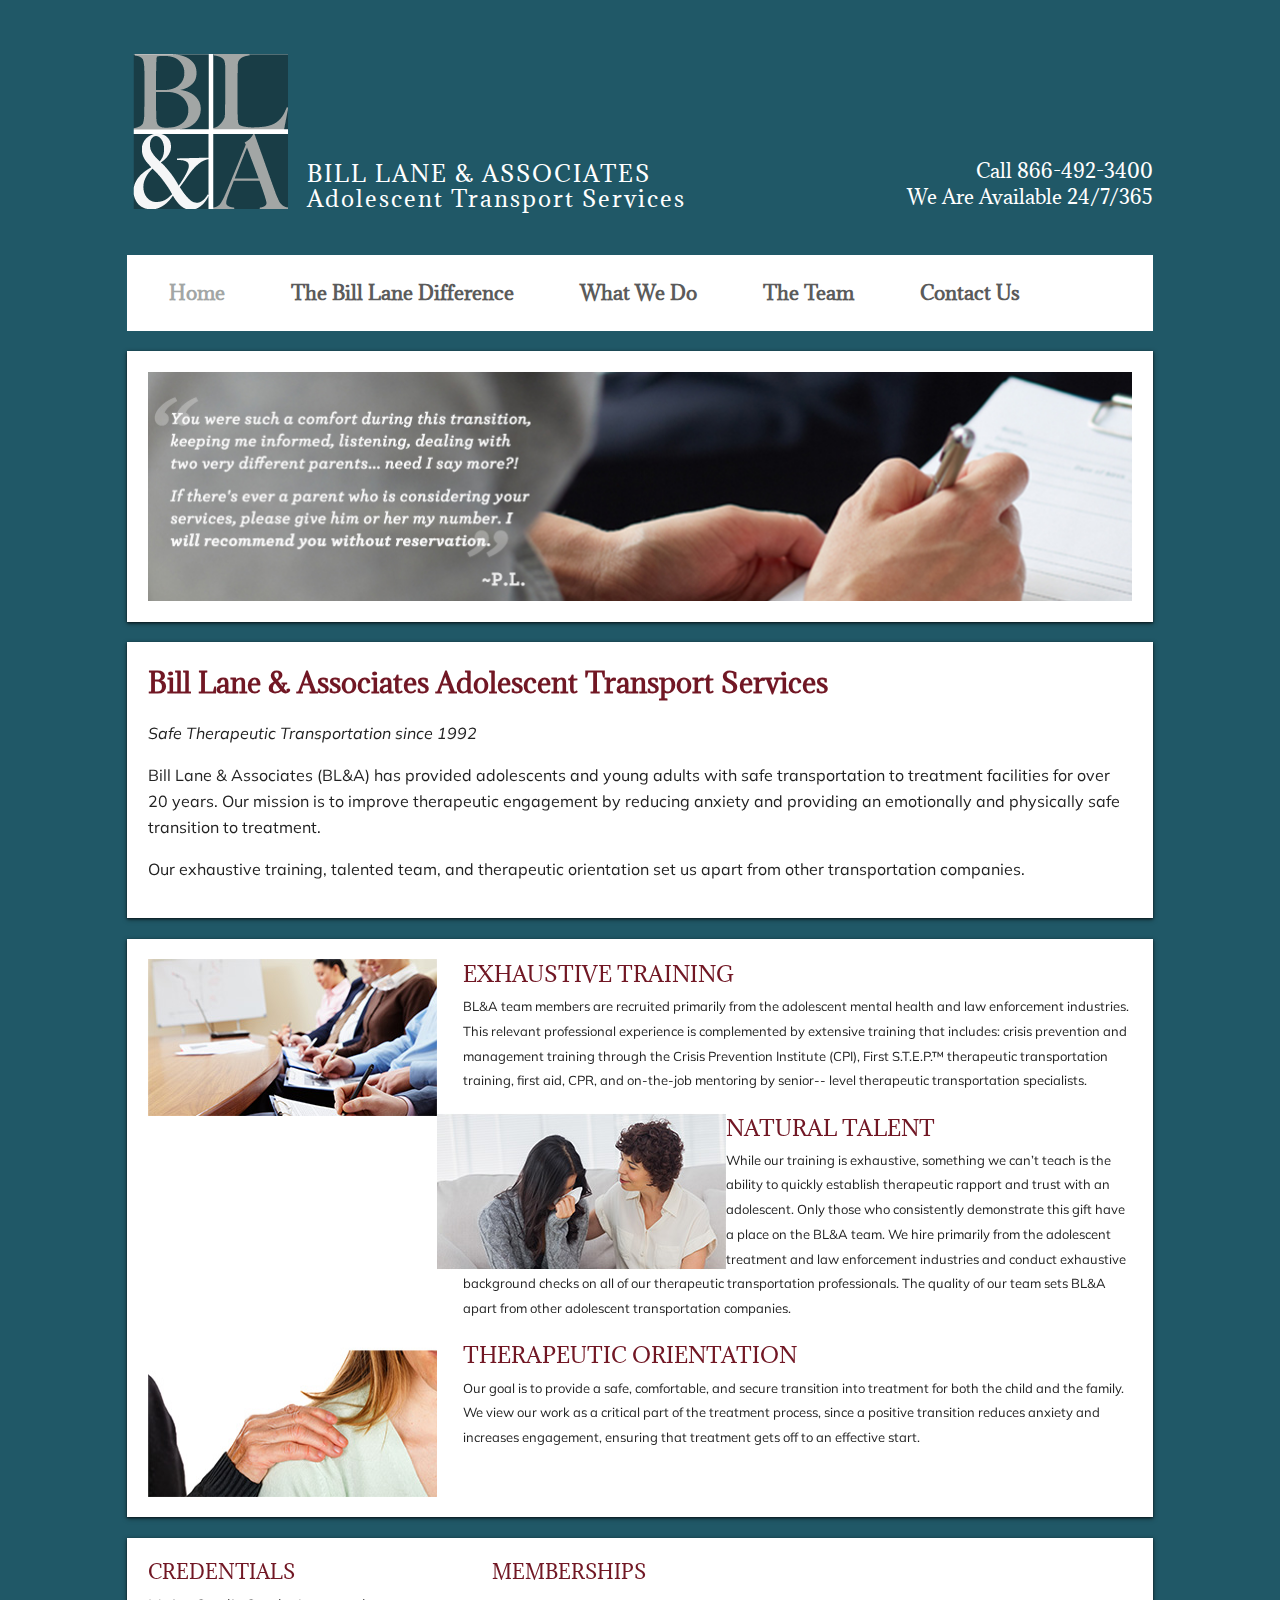
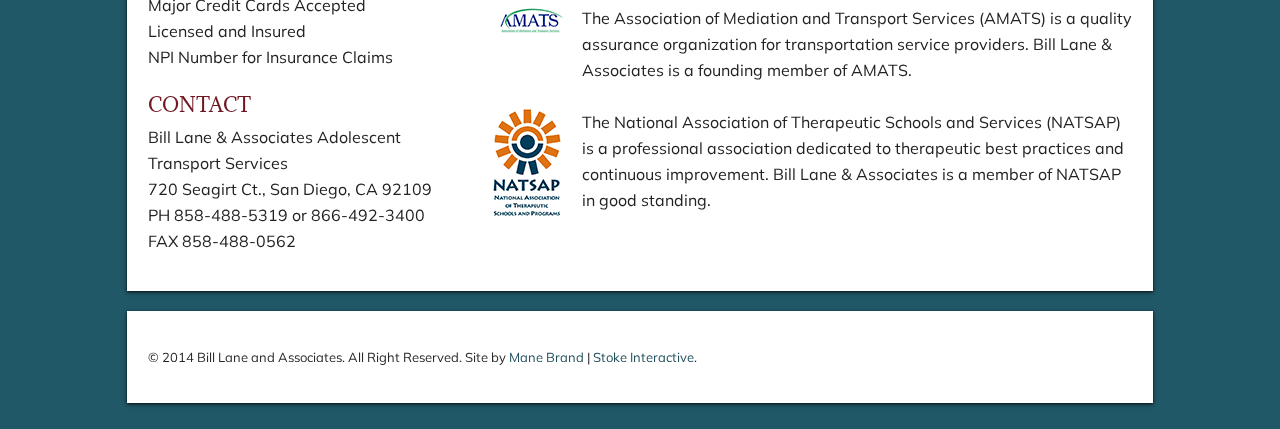
<file: index.html>
<!DOCTYPE html>
<!--[if lt IE 7]>      <html class="no-js lt-ie9 lt-ie8 lt-ie7"> <![endif]-->
<!--[if IE 7]>         <html class="no-js lt-ie9 lt-ie8"> <![endif]-->
<!--[if IE 8]>         <html class="no-js lt-ie9"> <![endif]-->
<!--[if gt IE 8]><!--> <html class="no-js"> <!--<![endif]-->
    <head>
        <meta charset="utf-8">
        <!--<meta http-equiv="X-UA-Compatible" content="IE=edge,chrome=1">-->
        <!--Using the below instead of the above so that the page validates-->
        <!--[if IE]><meta http-equiv="X-UA-Compatible" content="IE=edge,chrome=1"><![endif]-->
        
        <title>Bill Lane &amp; Associates</title>
        
        <meta name="description" content="Bill Lane &amp; Associates (BL&amp;A) has provided adolescents and young adults with safe transportation to 		
        treatment facilities for over 20 years. Our mission is to improve therapeutic engagement by reducing anxiety and providing an emotionally and 
        physically safe transition to treatment.">
        <meta name="viewport" content="width=device-width">

        <!--Favicon Code-->
        <link rel="shortcut icon" href="/favicon.ico" type="image/x-icon">
		<link rel="icon" href="/favicon.ico" type="image/x-icon">
		<link rel="icon" type="image/png" href="fav-icon.png">
        
        <link rel="stylesheet" href="css/normalize.min.css">
        <link rel="stylesheet" href="css/main.css">
        <link href='http://fonts.googleapis.com/css?family=Kameron:400,700|Muli:300,400,300italic,400italic' rel='stylesheet' type='text/css'>
        <link href='http://fonts.googleapis.com/css?family=Adamina' rel='stylesheet' type='text/css'>

        <script src="js/vendor/modernizr-2.6.2-respond-1.1.0.min.js"></script>
    </head>
    <body>
        <!--[if lt IE 7]>
            <p class="chromeframe">You are using an <strong>outdated</strong> browser. Please <a href="http://browsehappy.com/">upgrade your browser</a> or <a href="http://www.google.com/chromeframe/?redirect=true">activate Google Chrome Frame</a> to improve your experience.</p>
        <![endif]-->

        <div class="header-container">
            <header class="wrapper clearfix">
                <a class="visuallyhidden focusable" href="#main">Skip Navigation</a>
                <a href="index.html" title="Bill Lane &amp; Associates"><h1 class="ir">Bill Lane &amp; Associates</h1></a>
                <div class="top-header-title">
                <p class="top-header-text">BILL LANE <span class="ampersand">&</span> ASSOCIATES<br />
                Adolescent Transport Services</p>
                </div>
                <div class="top-header-contact">
                <p class="top-header-contact-text">Call 866-492-3400<br /> We Are Available 24/7/365</p>
                </div>
            </header>
        </div>

        <div class="main-container">
            <div class="main wrapper clearfix">
                <nav>
                    <ul>
                        <li><a href="index.html" class="current-nav">Home</a></li>
                        <li><a href="bill-lane-difference.html">The Bill Lane Difference</a>
                        	<ul class="fallback">
                        		<li><a href="our-story.html">Our Story</a></li>
                        		<li><a href="our-approach.html">Our Approach</a></li>
                        		<li><a href="our-success.html">Our Success</a></li>
                        	</ul>
                        </li>
                        <li><a href="what-we-do.html">What We Do</a></li>
                        <li><a href="the-team.html">The Team</a></li>
                        <li><a href="contact-us.html">Contact Us</a></li>
                    </ul>
                </nav>

                <article class="clearfix" role="main">
                    <header class="main-content-block shadow">
                        <img src="img/homepageHero.png" class="flex-img" alt="image of a therapist taking notes" />
                    </header>
                    <section class="main-content-block shadow">
                        <h1 class="page-heading">Bill Lane <span class="ampersand">&</span> Associates Adolescent Transport Services</h1>
                        <p><em>Safe Therapeutic Transportation since 1992</em></p>
                        <p>Bill Lane &amp; Associates (BL&amp;A) has provided adolescents and young adults with safe transportation to treatment 
                        facilities for over 20 years. Our mission is to improve therapeutic engagement by reducing anxiety and providing 
                        an emotionally and physically safe transition to treatment.</p>
						<p>Our exhaustive training, talented team, and therapeutic orientation set us apart from other transportation companies.</p>
                    </section>
                    <section class="main-content-block shadow">
                        <img src="img/home-training-image.jpg" class="home-image-container flex-img" alt="Exhaustive Training of Our Staff" />
                        <div class="right-body-text">
                            <h2 class="section-header">Exhaustive Training</h2>
                            <p class="home-section-text">BL&amp;A team members are recruited primarily from the adolescent mental health and law 
                            enforcement industries. 
                            This relevant professional experience is complemented by extensive training that includes: crisis prevention and 
                            management training through the Crisis Prevention Institute (CPI), First S.T.E.P.™ therapeutic transportation 
                            training, first aid, CPR, and on‐the-job mentoring by senior-­‐ level therapeutic transportation specialists.</p>
                        </div>
                        <img src="img/home-talent-image.jpg" class="home-image-container flex-img" alt="Exhaustive Training of Our Staff" />
                        <div class="right-body-text">
                            <h2 class="section-header">Natural Talent</h2>
                            <p class="home-section-text"> While our training is exhaustive, something we can’t teach is the ability to quickly 
                            establish therapeutic rapport and trust with an 
                            adolescent. Only those who consistently demonstrate this gift have a place on the BL&amp;A team. We hire primarily from 
                            the adolescent 
                            treatment and law enforcement industries and conduct exhaustive background checks on all of our therapeutic transportation 
                            professionals. 
                            The quality of our team sets BL&amp;A apart from other adolescent transportation companies.</p>
                        </div>
                        <img src="img/home-orientation.jpg" class="home-image-container flex-img" alt="Exhaustive Training of Our Staff" />
                        <div class="right-body-text">
                            <h2 class="section-header">Therapeutic Orientation</h2>
                            <p class="home-section-text" style="margin-bottom: 7%;">Our goal is to provide a safe, comfortable, and secure transition 
                            into treatment for both the child 
                            and the family. We view our work as a critical part of the treatment process, since a positive transition reduces anxiety 
                            and increases engagement, ensuring that treatment gets off to an effective start.</p>
                        </div>
                    </section>
                    <section class="main-content-block clearfix shadow" class="overflow-hidden">
                        <div class="float-left-width-thirty-five">
                            <div>
                                <h3 class="top-footer-section-header footer-heading-bottom">Credentials</h3>
                                <p>Major Credit Cards Accepted<br />
							    Licensed and Insured<br />
							    NPI Number for Insurance Claims</p>
						    </div>
                            <div class="top-margin-six-percent">
                                <h3 class="top-footer-section-header footer-heading-bottom">Contact</h3>
                                <p>Bill Lane &amp; Associates Adolescent<br /> 
                                Transport Services<br /> 
                                720 Seagirt Ct., San Diego, CA 92109<br />
                                PH 858-488-5319 or 866-492-3400<br />
                                FAX 858-488-0562</p>
						    </div>
						</div>
						<div class="float-right-sixty-five">
                            <div>
                                <h3 class="top-footer-section-header">Memberships</h3>
                                <img src="img/blane-amats-logo.png" class="img-amats" alt="The Association of Mediation and Transport Services" />
                                <p class="p-left-margin">The Association of Mediation and Transport Services (AMATS) is a quality assurance 
                                organization for transportation service providers. Bill Lane &amp; 
                                Associates is a founding member of AMATS.</p>
						    </div>
                            <div class="top-margin-four-percent">
                                <img src="img/blane-natsap-logo.png" class="img-natsap" alt="The National Association of Therapeutic Schools and 
                                Services" />
                                <p class="p-left-margin">The National Association of Therapeutic Schools and Services (NATSAP) is a professional 
                                association dedicated to therapeutic best 
                                practices and continuous improvement. Bill Lane &amp; Associates is a member of NATSAP in good standing.</p>
						    </div>
						</div>
                    </section>

            </div> <!-- #main -->
        </div> <!-- #main-container -->

        <div class="footer-container">
            <footer class="wrapper shadow white-bg-top-margin">
                <p class="grey-sm-font-left-margin">&copy; 2014 Bill Lane and Associates. All Right Reserved. Site by <a href="http://manebrand.com/" 
                title="Visit the ManeBrand Site" target="_blank"> Mane Brand</a> | <a href="http://stoke-interactive.com" title="Visit the Stoke Interactive Website" target="_blank">Stoke Interactive</a>.</p>
            </footer>
        </div>

        <script src="//ajax.googleapis.com/ajax/libs/jquery/1.10.1/jquery.min.js"></script>
        <script>window.jQuery || document.write('<script src="js/vendor/jquery-1.10.1.min.js"><\/script>')</script>
        <script src="js/main.js"></script>

        <script>
            var _gaq=[['_setAccount','UA-XXXXX-X'],['_trackPageview']];
            (function(d,t){var g=d.createElement(t),s=d.getElementsByTagName(t)[0];
            g.src='//www.google-analytics.com/ga.js';
            s.parentNode.insertBefore(g,s)}(document,'script'));
        </script>
    </body>
</html>
</file>
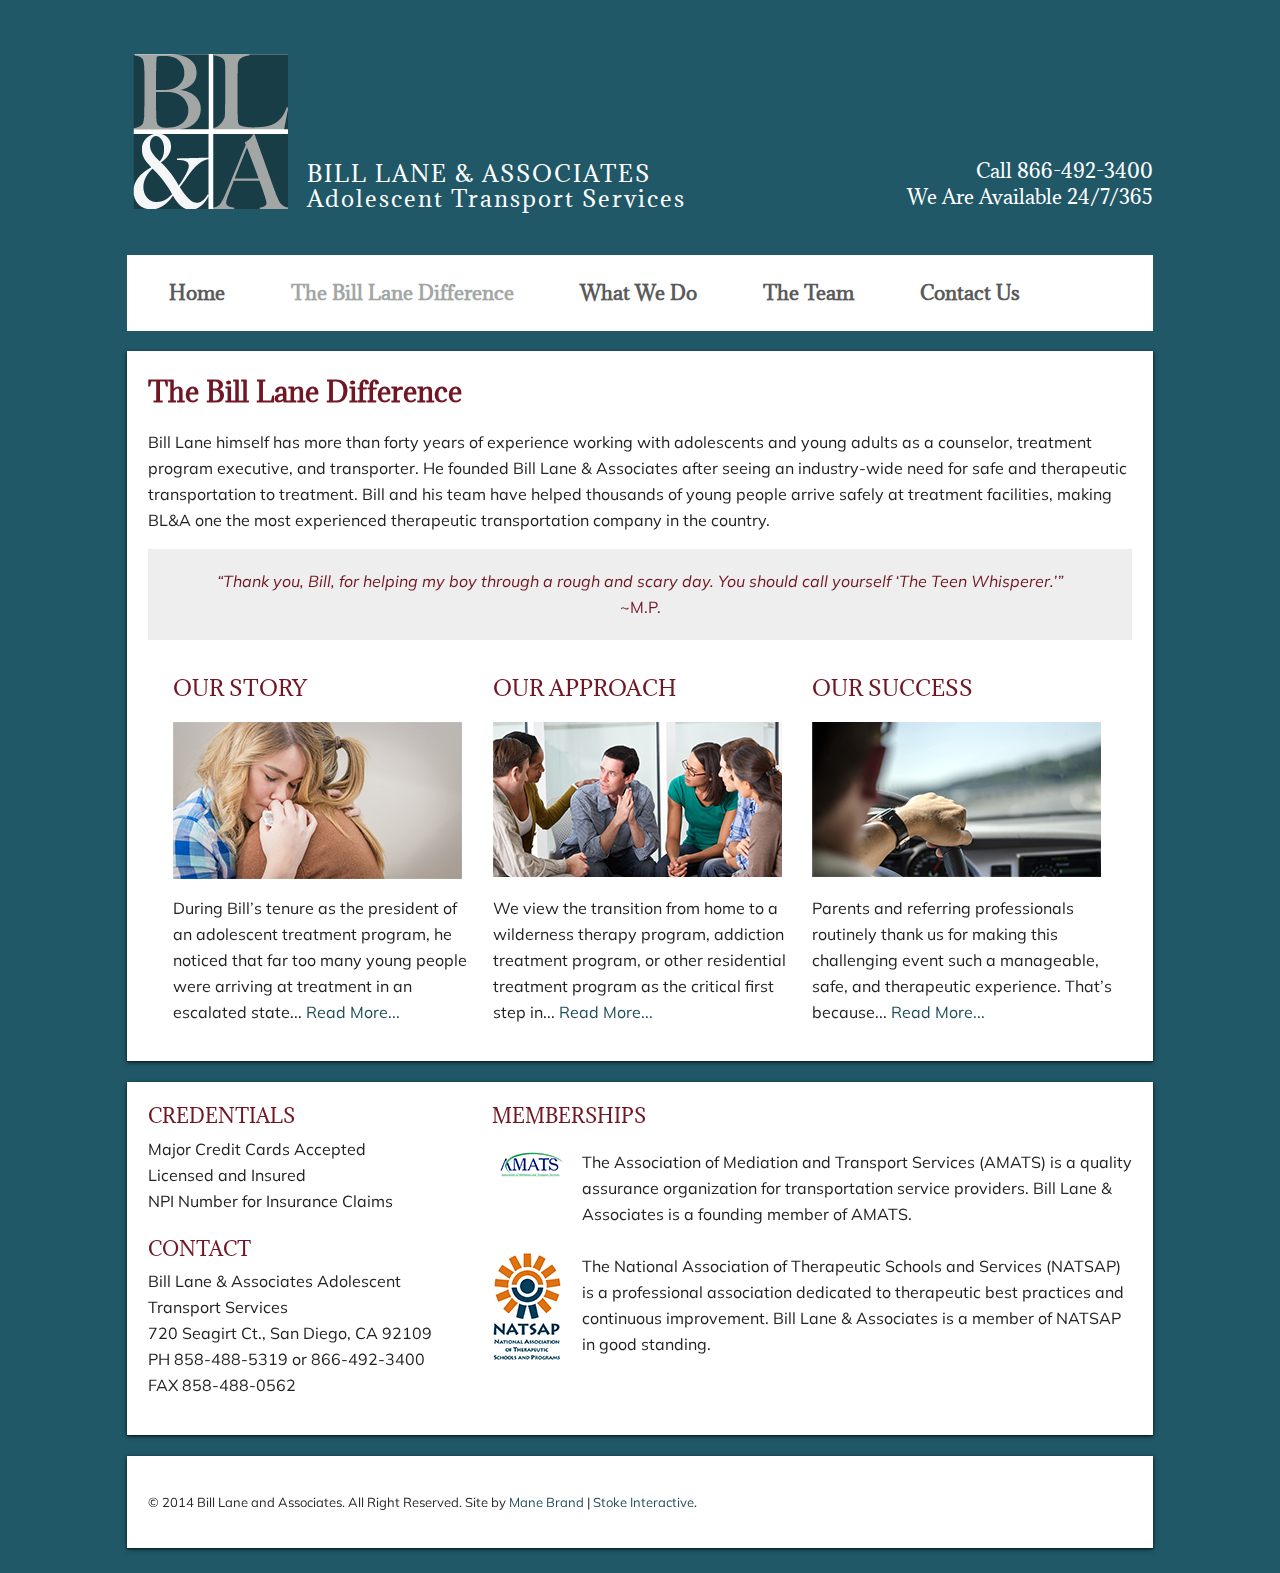
<file: bill-lane-difference.html>
<!DOCTYPE html>
<!--[if lt IE 7]>      <html class="no-js lt-ie9 lt-ie8 lt-ie7"> <![endif]-->
<!--[if IE 7]>         <html class="no-js lt-ie9 lt-ie8"> <![endif]-->
<!--[if IE 8]>         <html class="no-js lt-ie9"> <![endif]-->
<!--[if gt IE 8]><!--> <html class="no-js"> <!--<![endif]-->
    <head>
        <meta charset="utf-8">
        <!--<meta http-equiv="X-UA-Compatible" content="IE=edge,chrome=1">-->
        <!--Using the below instead of the above so that the page validates-->
        <!--[if IE]><meta http-equiv="X-UA-Compatible" content="IE=edge,chrome=1"><![endif]-->
        
        <title>Bill Lane &amp; Associates | The Bill Lane Difference</title>
        
        <meta name="description" content="Bill Lane &amp; Associates (BL&amp;A) has provided adolescents and young adults with safe transportation to 
        treatment facilities for over 20 years. Our mission is to improve therapeutic engagement by reducing anxiety and providing an emotionally and 
        physically safe transition to treatment.">
        <meta name="viewport" content="width=device-width">

        <!--Favicon Code-->
        <link rel="shortcut icon" href="/favicon.ico" type="image/x-icon">
		<link rel="icon" href="/favicon.ico" type="image/x-icon">
		<link rel="icon" type="image/png" href="fav-icon.png">
        
        <link rel="stylesheet" href="css/normalize.min.css">
        <link rel="stylesheet" href="css/main.css">
        <link href='http://fonts.googleapis.com/css?family=Kameron:400,700|Muli:300,400,300italic,400italic' rel='stylesheet' type='text/css'>
        <link href='http://fonts.googleapis.com/css?family=Adamina' rel='stylesheet' type='text/css'>

        <script src="js/vendor/modernizr-2.6.2-respond-1.1.0.min.js"></script>
    </head>
    <body>
        <!--[if lt IE 7]>
            <p class="chromeframe">You are using an <strong>outdated</strong> browser. Please <a href="http://browsehappy.com/">upgrade your 
            browser</a> or <a href="http://www.google.com/chromeframe/?redirect=true">activate Google Chrome Frame</a> to improve your experience.</p>
        <![endif]-->

        <div class="header-container">
            <header class="wrapper clearfix">
                <a class="visuallyhidden focusable" href="#main">Skip Navigation</a>
                <a href="index.html" title="Bill Lane &amp; Associates"><h1 class="ir">Bill Lane &amp; Associates</h1></a>
                <div class="top-header-title">
                <p class="top-header-text">BILL LANE <span class="ampersand">&</span> ASSOCIATES<br />
                Adolescent Transport Services</p>
                </div>
                <div class="top-header-contact">
                <p class="top-header-contact-text">Call 866-492-3400<br /> We Are Available 24/7/365</p>
                </div>
            </header>
        </div>

        <div class="main-container">
            <div class="main wrapper clearfix">
                <nav>
                    <ul>
                        <li><a href="index.html">Home</a></li>
                        <li><a href="bill-lane-difference.html" class="current-nav">The Bill Lane Difference</a>
                        	<ul class="fallback">
                        		<li><a href="our-story.html">Our Story</a></li>
                        		<li><a href="our-approach.html">Our Approach</a></li>
                        		<li><a href="our-success.html">Our Success</a></li>
                        	</ul>
                        </li>
                        <li><a href="what-we-do.html">What We Do</a></li>
                        <li><a href="the-team.html">The Team</a></li>
                        <li><a href="contact-us.html">Contact Us</a></li>
                    </ul>
                </nav>

                <article class="clearfix" role="main">
                    <section class="main-content-block shadow clearfix">
                        <h1 class="page-heading">The Bill Lane Difference</h1>
                        <p>Bill Lane himself has more than forty years of experience working with adolescents and young adults as a counselor, 
                        treatment program executive, and transporter. He founded Bill Lane & Associates after seeing an industry‐wide need for safe 
                        and therapeutic transportation to treatment. Bill and his team have helped thousands of young people arrive safely at 
                        treatment facilities, making BL&A one the most experienced therapeutic transportation company in the country.</p>

						<p class="center-red"><em>“Thank you, Bill, for helping my boy through a rough and scary day. You should call yourself ‘The 
						Teen Whisperer.’”</em><br />
						~M.P.</p>	
                        <div class="center-columns">
                        <div class="three-col-div">
                        	<a href="our-story.html" title="Read more about the Bill Lane Story"><h2 class="uppercase-regular-weight-heading">Our 
                        	Story</h2></a>
                        	<a href="our-story.html" title="Read more about the Bill Lane Story"><img class="three-col-img flex-img" 
                        	src="img/blane-difference-story.jpg" alt="The Bill Lane Story" /></a>
                        	<p>During Bill’s tenure as the president of an adolescent treatment program, he noticed that far too many young people 
                        	were arriving at treatment in an escalated state...<a href="our-story.html" title="Our Story"> Read More...</a></p>
                        </div>
                        <div class="three-col-div">
                        	<a href="our-approach.html" title="Read more about the Bill Lane Story"><h2 class="uppercase-regular-weight-heading">Our 
                        	Approach</h2></a>
                        	<a href="our-approach.html" title="Read more about Bill Lane"><img class="three-col-img flex-img" 
                        	src="img/blane-difference-approach.jpg" alt="The Bill Lane Story" /></a>
                        	<p>We view the transition from home to a wilderness therapy program, addiction treatment program, or other residential 
                        	treatment program as the critical first step in...<a href="our-approach.html" title="Our Approach"> Read More...</a></p>
                        </div>
                        <div class="three-col-div">
                        	<a href="our-success.html" title="Read more about the Bill Lane Story"><h2 class="uppercase-regular-weight-heading">Our 
                        	Success</h2></a>
                        	<a href="our-success.html" title="Read more about Bill Lane"><img class="three-col-img flex-img" 
                        	src="img/blane-difference-success.jpg" alt="The Bill Lane Story" /></a>
                        	<p>Parents and referring professionals routinely thank us for making this challenging event such a manageable, safe, and 
                        	therapeutic experience. That’s because...<a href="our-success.html" title="Our Success"> Read More...</a></p>
                        </div>
                        </div>
                    </section>

                    <section class="main-content-block clearfix shadow" class="overflow-hidden">
                        <div class="float-left-width-thirty-five">
                            <div>
                                <h3 class="top-footer-section-header footer-heading-bottom">Credentials</h3>
                                <p>Major Credit Cards Accepted<br />
							    Licensed and Insured<br />
							    NPI Number for Insurance Claims</p>
						    </div>
                            <div class="top-margin-six-percent">
                                <h3 class="top-footer-section-header footer-heading-bottom">Contact</h3>
                                <p>Bill Lane &amp; Associates Adolescent<br /> 
                                Transport Services<br /> 
                                720 Seagirt Ct., San Diego, CA 92109<br />
                                PH 858-488-5319 or 866-492-3400<br />
                                FAX 858-488-0562</p>
						    </div>
						</div>
						<div class="float-right-sixty-five">
                            <div>
                                <h3 class="top-footer-section-header">Memberships</h3>
                                <img src="img/blane-amats-logo.png" class="img-amats" alt="The Association of Mediation and Transport Services" />
                                <p class="p-left-margin">The Association of Mediation and Transport Services (AMATS) is a quality assurance 
                                organization for transportation service providers. Bill Lane &amp; 
                                Associates is a founding member of AMATS.</p>
						    </div>
                            <div class="top-margin-four-percent">
                                <img src="img/blane-natsap-logo.png" class="img-natsap" alt="The National Association of Therapeutic Schools and 
                                Services" />
                                <p class="p-left-margin">The National Association of Therapeutic Schools and Services (NATSAP) is a professional 
                                association dedicated to therapeutic best 
                                practices and continuous improvement. Bill Lane &amp; Associates is a member of NATSAP in good standing.</p>
						    </div>
						</div>
                    </section>

            </div> <!-- #main -->
        </div> <!-- #main-container -->

        <div class="footer-container">
            <footer class="wrapper shadow white-bg-top-margin">
                <p class="grey-sm-font-left-margin">&copy; 2014 Bill Lane and Associates. All Right Reserved. Site by <a href="http://manebrand.com/" 
                title="Visit the ManeBrand Site" target="_blank"> Mane Brand</a> | <a href="http://stoke-interactive.com" title="Visit the Stoke Interactive Website" target="_blank">Stoke Interactive</a>.</p>
            </footer>
        </div>

        <script src="//ajax.googleapis.com/ajax/libs/jquery/1.10.1/jquery.min.js"></script>
        <script>window.jQuery || document.write('<script src="js/vendor/jquery-1.10.1.min.js"><\/script>')</script>

        <script src="js/main.js"></script>

        <script>
            var _gaq=[['_setAccount','UA-XXXXX-X'],['_trackPageview']];
            (function(d,t){var g=d.createElement(t),s=d.getElementsByTagName(t)[0];
            g.src='//www.google-analytics.com/ga.js';
            s.parentNode.insertBefore(g,s)}(document,'script'));
        </script>
    </body>
</html>
</file>
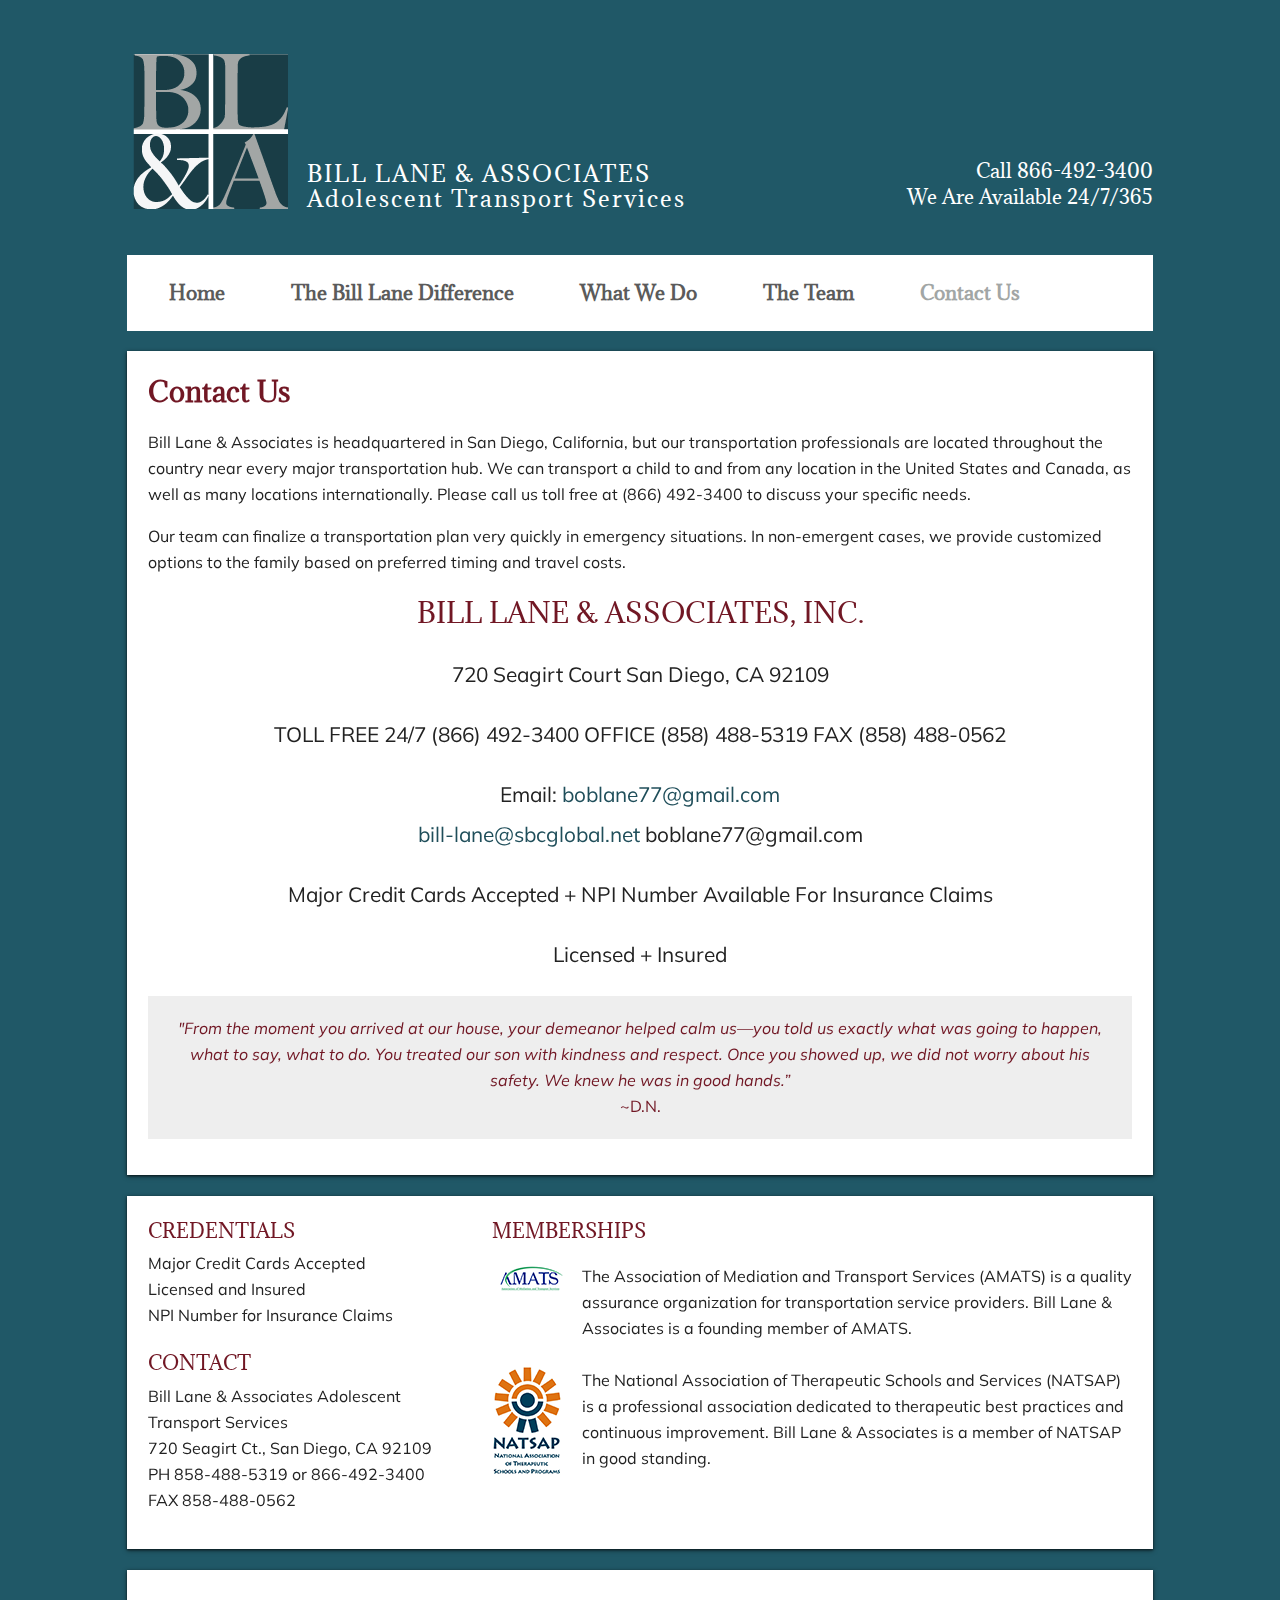
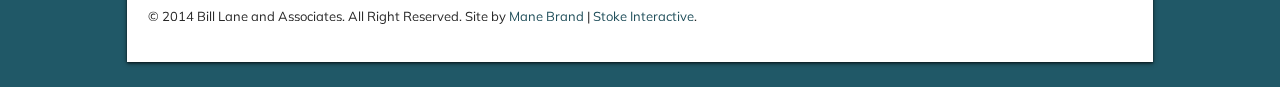
<file: contact-us.html>
<!DOCTYPE html>
<!--[if lt IE 7]>      <html class="no-js lt-ie9 lt-ie8 lt-ie7"> <![endif]-->
<!--[if IE 7]>         <html class="no-js lt-ie9 lt-ie8"> <![endif]-->
<!--[if IE 8]>         <html class="no-js lt-ie9"> <![endif]-->
<!--[if gt IE 8]><!--> <html class="no-js"> <!--<![endif]-->
    <head>
        <meta charset="utf-8">
        <!--<meta http-equiv="X-UA-Compatible" content="IE=edge,chrome=1">-->
        <!--Using the below instead of the above so that the page validates-->
        <!--[if IE]><meta http-equiv="X-UA-Compatible" content="IE=edge,chrome=1"><![endif]-->
        
        <title>Bill Lane &amp; Associates | Contact Us</title>
        
        <meta name="description" content="Bill Lane &amp; Associates (BL&amp;A) has provided adolescents and young adults with safe transportation to 
        treatment facilities for over 20 years. Our mission is to improve therapeutic engagement by reducing anxiety and providing an emotionally and 
        physically safe transition to treatment.">
        <meta name="viewport" content="width=device-width">

        <!--Favicon Code-->
        <link rel="shortcut icon" href="/favicon.ico" type="image/x-icon">
		<link rel="icon" href="/favicon.ico" type="image/x-icon">
		<link rel="icon" type="image/png" href="fav-icon.png">
        
        <link rel="stylesheet" href="css/normalize.min.css">
        <link rel="stylesheet" href="css/main.css">
        <link href='http://fonts.googleapis.com/css?family=Kameron:400,700|Muli:300,400,300italic,400italic' rel='stylesheet' type='text/css'>
        <link href='http://fonts.googleapis.com/css?family=Adamina' rel='stylesheet' type='text/css'>

        <script src="js/vendor/modernizr-2.6.2-respond-1.1.0.min.js"></script>
    </head>
    <body>
        <!--[if lt IE 7]>
            <p class="chromeframe">You are using an <strong>outdated</strong> browser. Please <a href="http://browsehappy.com/">upgrade your 
            browser</a> or <a href="http://www.google.com/chromeframe/?redirect=true">activate Google Chrome Frame</a> to improve your experience.</p>
        <![endif]-->

        <div class="header-container">
            <header class="wrapper clearfix">
                <a class="visuallyhidden focusable" href="#main">Skip Navigation</a>
                <a href="index.html" title="Bill Lane &amp; Associates"><h1 class="ir">Bill Lane &amp; Associates</h1></a>
                <div class="top-header-title">
                <p class="top-header-text">BILL LANE <span class="ampersand">&</span> ASSOCIATES<br />
                Adolescent Transport Services</p>
                </div>
                <div class="top-header-contact">
                <p class="top-header-contact-text">Call 866-492-3400<br /> We Are Available 24/7/365</p>
                </div>
            </header>
        </div>

        <div class="main-container">
            <div class="main wrapper clearfix">
                <nav>
                    <ul>
                        <li><a href="index.html">Home</a></li>
                        <li><a href="bill-lane-difference.html">The Bill Lane Difference</a>
                        	<ul class="fallback">
                        		<li><a href="our-story.html">Our Story</a></li>
                        		<li><a href="our-approach.html">Our Approach</a></li>
                        		<li><a href="our-success.html">Our Success</a></li>
                        	</ul>
                        </li>
                        <li><a href="what-we-do.html">What We Do</a></li>
                        <li><a href="the-team.html">The Team</a></li>
                        <li><a href="contact-us.html" class="current-nav">Contact Us</a></li>
                    </ul>
                </nav>

                <article class="clearfix" role="main">
                    <section class="main-content-block shadow clearfix">
                        <h1 class="page-heading">Contact Us</h1>
                        <p>Bill Lane & Associates is headquartered in San Diego, California, but our transportation professionals are located 
                        throughout the country near every major transportation hub. We can transport a child to and from any location in the United 
                        States and Canada, as well as many locations internationally. Please call us toll free at (866) 492-3400 to discuss your 
                        specific needs.</p>
                        <p>Our team can finalize a transportation plan very quickly in emergency situations. In non‐emergent cases, we provide customized options to the family based on preferred timing and travel costs.</p>
                        <h1 class="center-capitalized-heading">Bill Lane <span class="ampersand">&</span> Associates, Inc.</h1>
                        <div class="centered-large-text">
                        <p>720 Seagirt Court San Diego, CA 92109</p>
						<p>TOLL FREE 24/7 (866) 492‐3400 OFFICE (858) 488‐5319 FAX (858) 488‐0562</p>
						<p>Email: <a href="mailto:boblane77@gmail.com" title="Contact Bill Lane"> boblane77@gmail.com</a>
						<br /><a href="mailto:bill‐lane@sbcglobal.net" title="Contact Bill Lane">bill‐lane@sbcglobal.net</a> boblane77@gmail.com</a></p>
						<p>Major Credit Cards Accepted + NPI Number Available For Insurance Claims</p>
						<p>Licensed + Insured</p>
						</div>
						<p class="center-red"><em>"From the moment you arrived at our house, your demeanor helped calm us—you told us exactly what was 
						going to happen, what to say, what to do. You treated our son with kindness and respect. Once you showed up, we did not worry 
						about his safety. We knew he was in good hands.”</em><br />
						~D.N.</p>
                    </section>
                    
                    <section class="main-content-block clearfix shadow" class="overflow-hidden">
                        <div class="float-left-width-thirty-five">
                            <div>
                                <h3 class="top-footer-section-header footer-heading-bottom">Credentials</h3>
                                <p>Major Credit Cards Accepted<br />
							    Licensed and Insured<br />
							    NPI Number for Insurance Claims</p>
						    </div>
                            <div class="top-margin-six-percent">
                                <h3 class="top-footer-section-header footer-heading-bottom">Contact</h3>
                                <p>Bill Lane &amp; Associates Adolescent<br /> 
                                Transport Services<br /> 
                                720 Seagirt Ct., San Diego, CA 92109<br />
                                PH 858-488-5319 or 866-492-3400<br />
                                FAX 858-488-0562</p>
						    </div>
						</div>
						<div class="float-right-sixty-five">
                            <div>
                                <h3 class="top-footer-section-header">Memberships</h3>
                                <img src="img/blane-amats-logo.png" class="img-amats" alt="The Association of Mediation and Transport Services" />
                                <p class="p-left-margin">The Association of Mediation and Transport Services (AMATS) is a quality assurance 
                                organization for transportation service providers. Bill Lane &amp; 
                                Associates is a founding member of AMATS.</p>
						    </div>
                            <div class="top-margin-four-percent">
                                <img src="img/blane-natsap-logo.png" class="img-natsap" alt="The National Association of Therapeutic Schools and 
                                Services" />
                                <p class="p-left-margin">The National Association of Therapeutic Schools and Services (NATSAP) is a professional 
                                association dedicated to therapeutic best 
                                practices and continuous improvement. Bill Lane &amp; Associates is a member of NATSAP in good standing.</p>
						    </div>
						</div>
                    </section>

            </div> <!-- #main -->
        </div> <!-- #main-container -->

        <div class="footer-container">
            <footer class="wrapper shadow white-bg-top-margin">
                <p class="grey-sm-font-left-margin">&copy; 2014 Bill Lane and Associates. All Right Reserved. Site by <a href="http://manebrand.com/" 
                title="Visit the ManeBrand Site" target="_blank"> Mane Brand</a> | <a href="http://stoke-interactive.com" title="Visit the Stoke Interactive Website" target="_blank">Stoke Interactive</a>.</p>
            </footer>
        </div>

        <script src="//ajax.googleapis.com/ajax/libs/jquery/1.10.1/jquery.min.js"></script>
        <script>window.jQuery || document.write('<script src="js/vendor/jquery-1.10.1.min.js"><\/script>')</script>

        <script src="js/main.js"></script>

        <script>
            var _gaq=[['_setAccount','UA-XXXXX-X'],['_trackPageview']];
            (function(d,t){var g=d.createElement(t),s=d.getElementsByTagName(t)[0];
            g.src='//www.google-analytics.com/ga.js';
            s.parentNode.insertBefore(g,s)}(document,'script'));
        </script>
    </body>
</html>
</file>
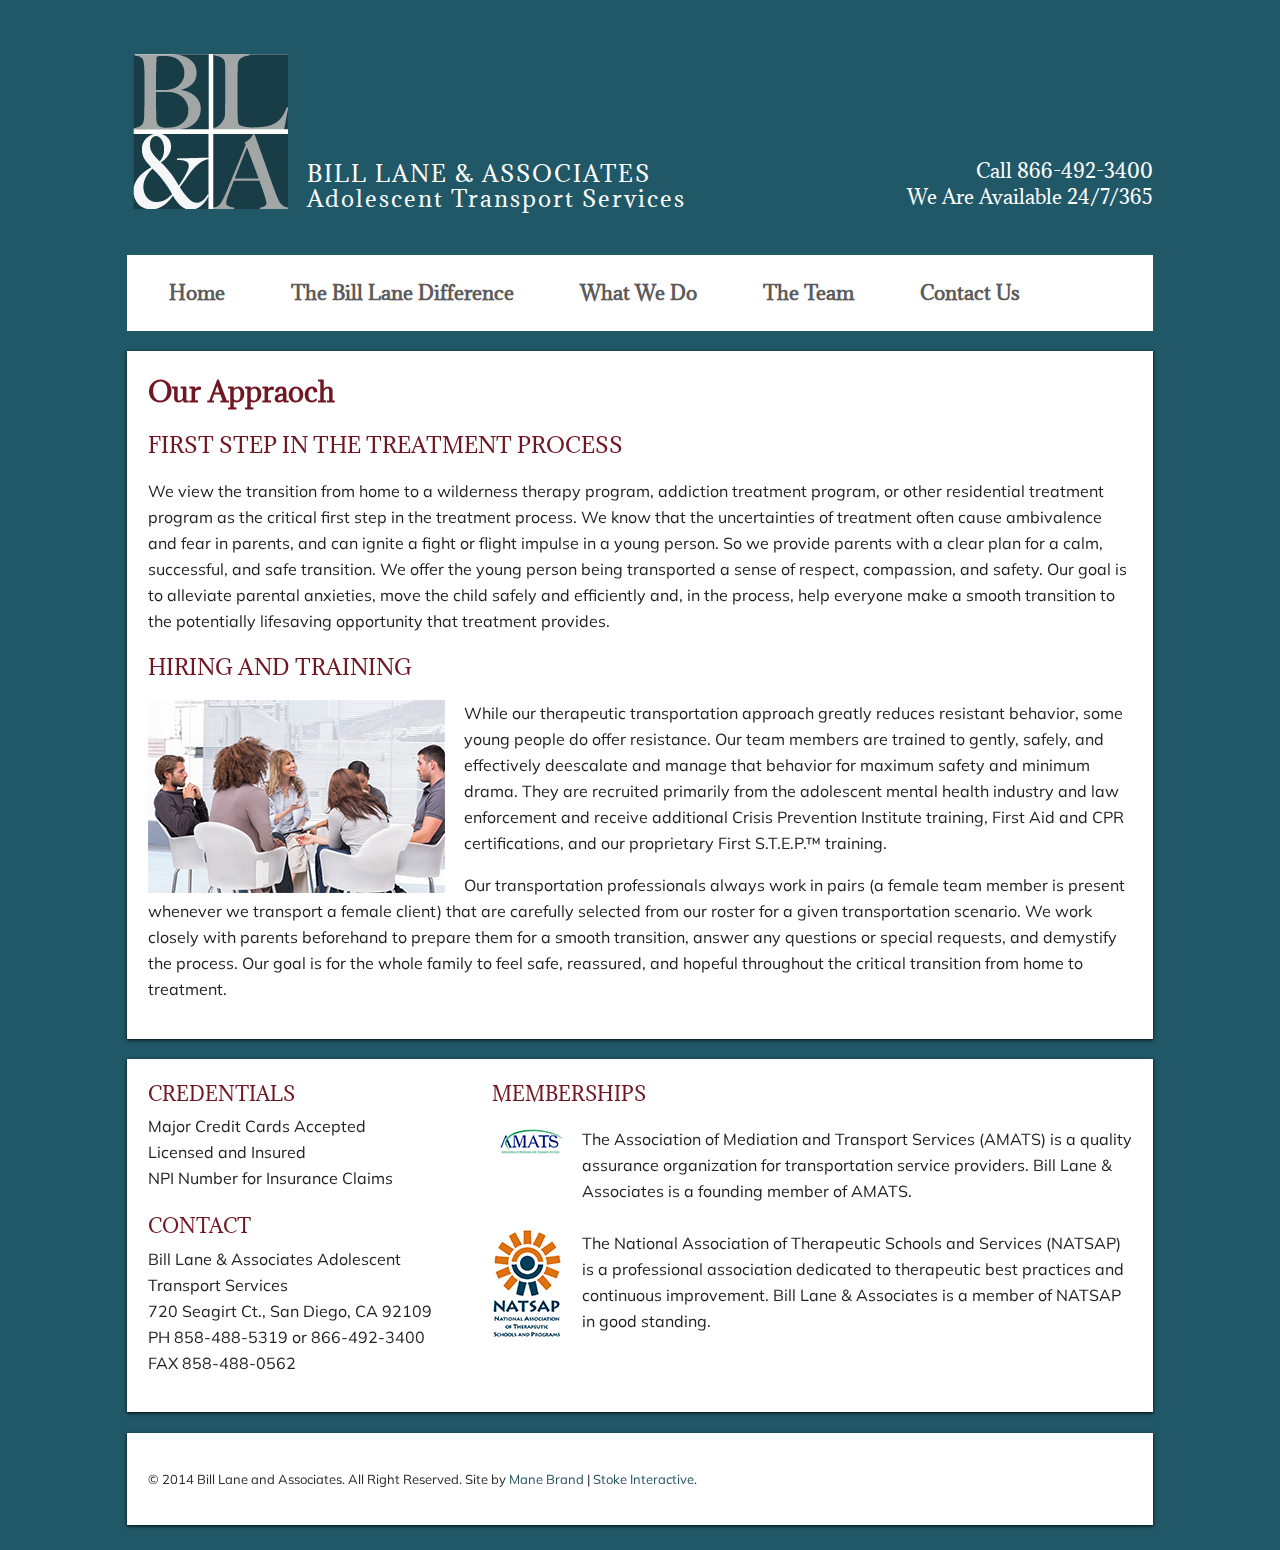
<file: our-approach.html>
<!DOCTYPE html>
<!--[if lt IE 7]>      <html class="no-js lt-ie9 lt-ie8 lt-ie7"> <![endif]-->
<!--[if IE 7]>         <html class="no-js lt-ie9 lt-ie8"> <![endif]-->
<!--[if IE 8]>         <html class="no-js lt-ie9"> <![endif]-->
<!--[if gt IE 8]><!--> <html class="no-js"> <!--<![endif]-->
    <head>
        <meta charset="utf-8">
        <!--<meta http-equiv="X-UA-Compatible" content="IE=edge,chrome=1">-->
        <!--Using the below instead of the above so that the page validates-->
        <!--[if IE]><meta http-equiv="X-UA-Compatible" content="IE=edge,chrome=1"><![endif]-->
        
        <title>Bill Lane &amp; Associates | Our Approach</title>
        
        <meta name="description" content="Bill Lane &amp; Associates (BL&amp;A) has provided adolescents and young adults with safe transportation to 
        treatment facilities for over 20 years. Our mission is to improve therapeutic engagement by reducing anxiety and providing an emotionally and 
        physically safe transition to treatment.">
        <meta name="viewport" content="width=device-width">

        <!--Favicon Code-->
        <link rel="shortcut icon" href="/favicon.ico" type="image/x-icon">
		<link rel="icon" href="/favicon.ico" type="image/x-icon">
		<link rel="icon" type="image/png" href="fav-icon.png">
        
        <link rel="stylesheet" href="css/normalize.min.css">
        <link rel="stylesheet" href="css/main.css">
        <link href='http://fonts.googleapis.com/css?family=Kameron:400,700|Muli:300,400,300italic,400italic' rel='stylesheet' type='text/css'>
        <link href='http://fonts.googleapis.com/css?family=Adamina' rel='stylesheet' type='text/css'>

        <script src="js/vendor/modernizr-2.6.2-respond-1.1.0.min.js"></script>
    </head>
    <body>
        <!--[if lt IE 7]>
            <p class="chromeframe">You are using an <strong>outdated</strong> browser. Please <a href="http://browsehappy.com/">upgrade your 
            browser</a> or <a href="http://www.google.com/chromeframe/?redirect=true">activate Google Chrome Frame</a> to improve your experience.</p>
        <![endif]-->

        <div class="header-container">
            <header class="wrapper clearfix">
                <a class="visuallyhidden focusable" href="#main">Skip Navigation</a>
                <a href="index.html" title="Bill Lane &amp; Associates"><h1 class="ir">Bill Lane &amp; Associates</h1></a>
                <div class="top-header-title">
                <p class="top-header-text">BILL LANE <span class="ampersand">&</span> ASSOCIATES<br />
                Adolescent Transport Services</p>
                </div>
                <div class="top-header-contact">
                <p class="top-header-contact-text">Call 866-492-3400<br /> We Are Available 24/7/365</p>
                </div>
            </header>
        </div>

        <div class="main-container">
            <div class="main wrapper clearfix">
                <nav>
                    <ul>
                        <li><a href="index.html">Home</a></li>
                        <li><a href="bill-lane-difference.html">The Bill Lane Difference</a>
                        	<ul class="fallback">
                        		<li><a href="our-story.html">Our Story</a></li>
                        		<li><a href="our-approach.html" class="current-nav">Our Approach</a></li>
                        		<li><a href="our-success.html">Our Success</a></li>
                        	</ul>
                        </li>
                        <li><a href="what-we-do.html">What We Do</a></li>
                        <li><a href="the-team.html">The Team</a></li>
                        <li><a href="contact-us.html">Contact Us</a></li>
                    </ul>
                </nav>

                <article class="clearfix" role="main">
                    <section class="main-content-block shadow clearfix">
                        <h1 class="page-heading">Our Appraoch</h1>
                        <h2 class="uppercase-regular-weight-heading">First Step In The Treatment Process</h2>
                        <p>We view the transition from home to a wilderness therapy program, addiction treatment program, or other residential 
                        treatment program as the critical first step in the treatment process. We know that the uncertainties of treatment often 
                        cause ambivalence and fear in parents, and can ignite a fight or flight impulse in a young person. So we provide parents with 
                        a clear plan for a calm, successful, and safe transition. We offer the young person being transported a sense of respect, 
                        compassion, and safety. Our goal is to alleviate parental anxieties, move the child safely and efficiently and, in the 
                        process, help everyone make a smooth transition to the potentially lifesaving opportunity that treatment provides.</p>
                        <h2 class="uppercase-regular-weight-heading">Hiring And Training</h2>
                        <img class="body-img-left flex-img" src="img/blane-diff-approach.jpg" alt="Providing smooth transitions with top 
                        professionals." />
                        <p>While our therapeutic transportation approach greatly reduces resistant behavior, some young people do offer resistance. 
                        Our team members are trained to gently, safely, and effectively deescalate and manage that behavior for maximum safety and 
                        minimum drama. They are recruited primarily from the adolescent mental health industry and law enforcement and receive 
                        additional Crisis Prevention Institute training, First Aid and CPR certifications, and our proprietary First S.T.E.P.™ 
                        training.</p>
                        <p>Our transportation professionals always work in pairs (a female team member is present whenever we transport a female 
                        client) that are carefully selected from our roster for a given transportation scenario. We work closely with parents 
                        beforehand to prepare them for a smooth transition, answer any questions or special requests, and demystify the process. Our 
                        goal is for the whole family to feel safe, reassured, and hopeful throughout the critical transition from home to 
                        treatment.</p>	
                    </section>

                    <section class="main-content-block clearfix shadow" class="overflow-hidden">
                        <div class="float-left-width-thirty-five">
                            <div>
                                <h3 class="top-footer-section-header footer-heading-bottom">Credentials</h3>
                                <p>Major Credit Cards Accepted<br />
							    Licensed and Insured<br />
							    NPI Number for Insurance Claims</p>
						    </div>
                            <div class="top-margin-six-percent">
                                <h3 class="top-footer-section-header footer-heading-bottom">Contact</h3>
                                <p>Bill Lane &amp; Associates Adolescent<br /> 
                                Transport Services<br /> 
                                720 Seagirt Ct., San Diego, CA 92109<br />
                                PH 858-488-5319 or 866-492-3400<br />
                                FAX 858-488-0562</p>
						    </div>
						</div>
						<div class="float-right-sixty-five">
                            <div>
                                <h3 class="top-footer-section-header">Memberships</h3>
                                <img src="img/blane-amats-logo.png" class="img-amats" alt="The Association of Mediation and Transport Services" />
                                <p class="p-left-margin">The Association of Mediation and Transport Services (AMATS) is a quality assurance 
                                organization for transportation service providers. Bill Lane &amp; 
                                Associates is a founding member of AMATS.</p>
						    </div>
                            <div class="top-margin-four-percent">
                                <img src="img/blane-natsap-logo.png" class="img-natsap" alt="The National Association of Therapeutic Schools and 
                                Services" />
                                <p class="p-left-margin">The National Association of Therapeutic Schools and Services (NATSAP) is a professional 
                                association dedicated to therapeutic best 
                                practices and continuous improvement. Bill Lane &amp; Associates is a member of NATSAP in good standing.</p>
						    </div>
						</div>
                    </section>

            </div> <!-- #main -->
        </div> <!-- #main-container -->

        <div class="footer-container">
            <footer class="wrapper shadow white-bg-top-margin">
                <p class="grey-sm-font-left-margin">&copy; 2014 Bill Lane and Associates. All Right Reserved. Site by <a href="http://manebrand.com/" 
                title="Visit the ManeBrand Site" target="_blank"> Mane Brand</a> | <a href="http://stoke-interactive.com" title="Visit the Stoke Interactive Website" target="_blank">Stoke Interactive</a>.</p>
            </footer>
        </div>

        <script src="//ajax.googleapis.com/ajax/libs/jquery/1.10.1/jquery.min.js"></script>
        <script>window.jQuery || document.write('<script src="js/vendor/jquery-1.10.1.min.js"><\/script>')</script>

        <script src="js/main.js"></script>

        <script>
            var _gaq=[['_setAccount','UA-XXXXX-X'],['_trackPageview']];
            (function(d,t){var g=d.createElement(t),s=d.getElementsByTagName(t)[0];
            g.src='//www.google-analytics.com/ga.js';
            s.parentNode.insertBefore(g,s)}(document,'script'));
        </script>
    </body>
</html>
</file>
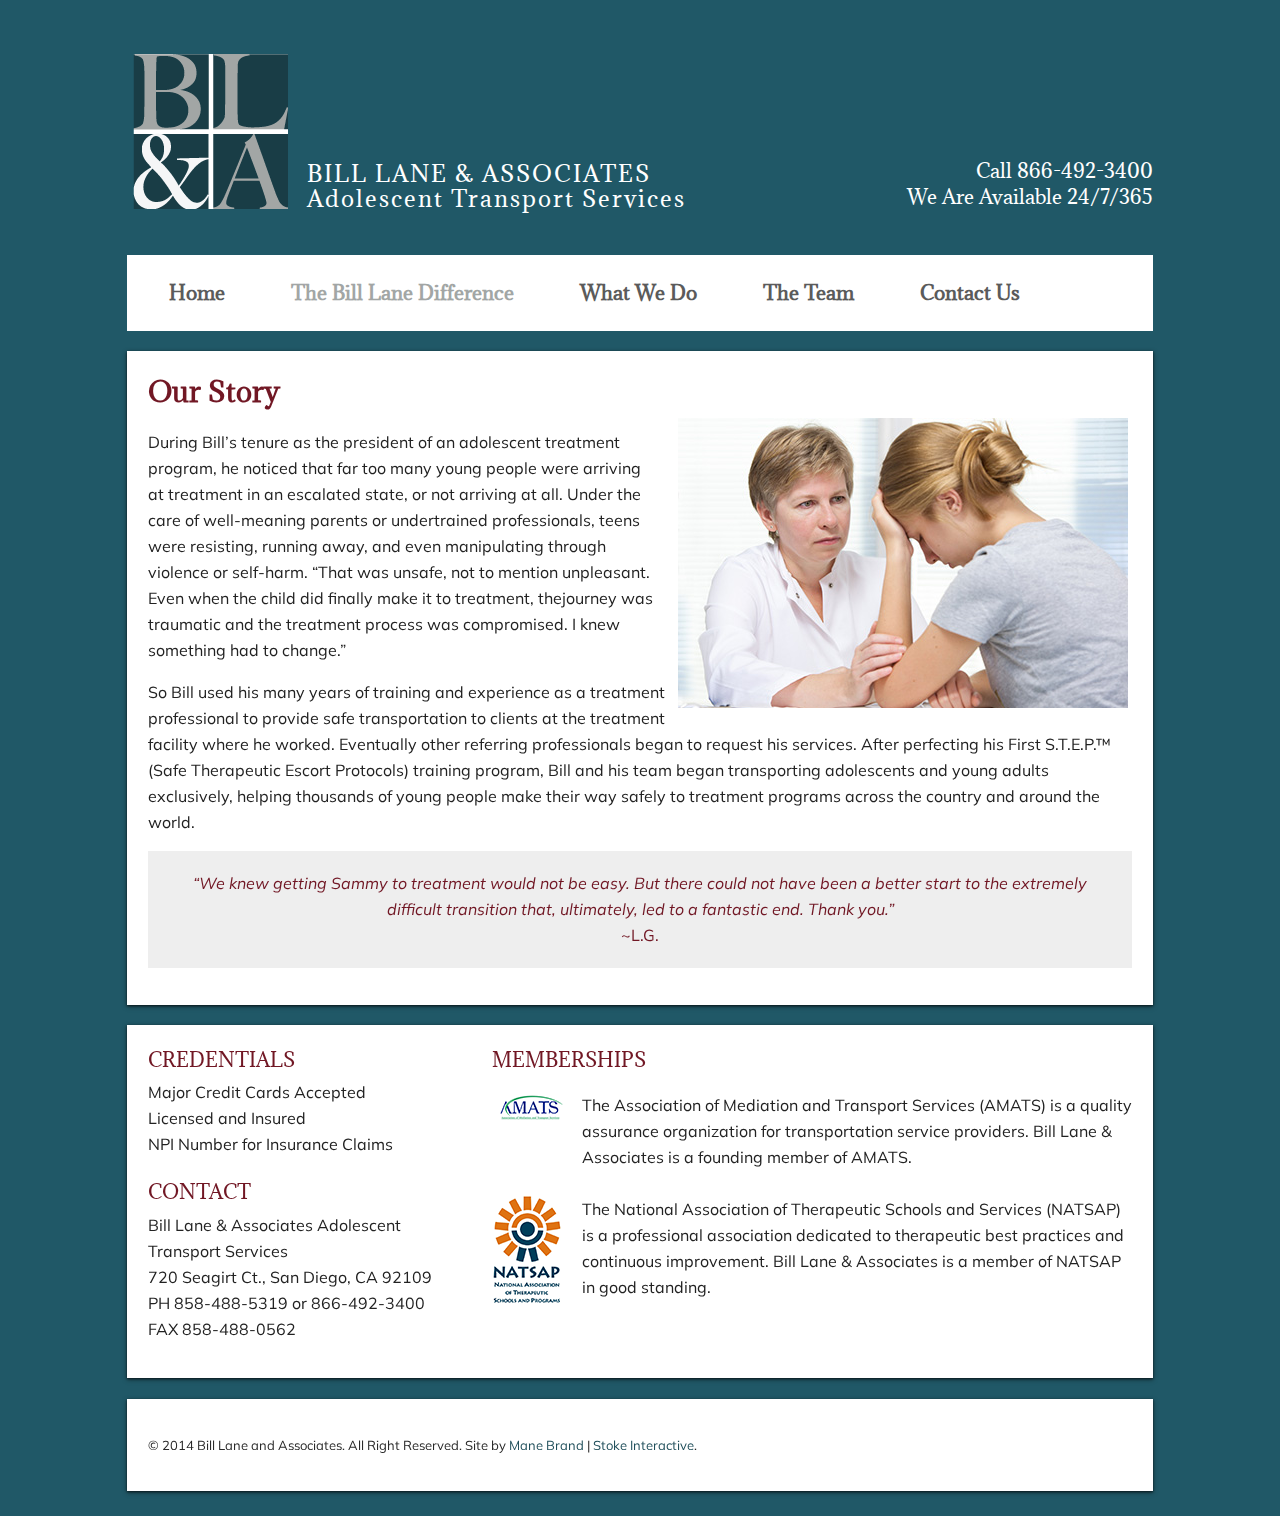
<file: our-story.html>
<!DOCTYPE html>
<!--[if lt IE 7]>      <html class="no-js lt-ie9 lt-ie8 lt-ie7"> <![endif]-->
<!--[if IE 7]>         <html class="no-js lt-ie9 lt-ie8"> <![endif]-->
<!--[if IE 8]>         <html class="no-js lt-ie9"> <![endif]-->
<!--[if gt IE 8]><!--> <html class="no-js"> <!--<![endif]-->
    <head>
        <meta charset="utf-8">
        <!--<meta http-equiv="X-UA-Compatible" content="IE=edge,chrome=1">-->
        <!--Using the below instead of the above so that the page validates-->
        <!--[if IE]><meta http-equiv="X-UA-Compatible" content="IE=edge,chrome=1"><![endif]-->
        
        <title>Bill Lane &amp; Associates | Our Story</title>
        
        <meta name="description" content="Bill Lane &amp; Associates (BL&amp;A) has provided adolescents and young adults with safe transportation to 
        treatment facilities for over 20 years. Our mission is to improve therapeutic engagement by reducing anxiety and providing an emotionally and 
        physically safe transition to treatment.">
        <meta name="viewport" content="width=device-width">

        <!--Favicon Code-->
        <link rel="shortcut icon" href="/favicon.ico" type="image/x-icon">
		<link rel="icon" href="/favicon.ico" type="image/x-icon">
		<link rel="icon" type="image/png" href="fav-icon.png">
        
        <link rel="stylesheet" href="css/normalize.min.css">
        <link rel="stylesheet" href="css/main.css">
        <link href='http://fonts.googleapis.com/css?family=Kameron:400,700|Muli:300,400,300italic,400italic' rel='stylesheet' type='text/css'>
        <link href='http://fonts.googleapis.com/css?family=Adamina' rel='stylesheet' type='text/css'>

        <script src="js/vendor/modernizr-2.6.2-respond-1.1.0.min.js"></script>
    </head>
    <body>
        <!--[if lt IE 7]>
            <p class="chromeframe">You are using an <strong>outdated</strong> browser. Please <a href="http://browsehappy.com/">upgrade your 
            browser</a> or <a href="http://www.google.com/chromeframe/?redirect=true">activate Google Chrome Frame</a> to improve your experience.</p>
        <![endif]-->

        <div class="header-container">
            <header class="wrapper clearfix">
                <a class="visuallyhidden focusable" href="#main">Skip Navigation</a>
                <a href="index.html" title="Bill Lane &amp; Associates"><h1 class="ir">Bill Lane &amp; Associates</h1></a>
                <div class="top-header-title">
                <p class="top-header-text">BILL LANE <span class="ampersand">&</span> ASSOCIATES<br />
                Adolescent Transport Services</p>
                </div>
                <div class="top-header-contact">
                <p class="top-header-contact-text">Call 866-492-3400<br /> We Are Available 24/7/365</p>
                </div>
            </header>
        </div>

        <div class="main-container">
            <div class="main wrapper clearfix">
                <nav>
                    <ul>
                        <li><a href="index.html">Home</a></li>
                        <li><a href="bill-lane-difference.html" class="current-nav">The Bill Lane Difference</a>
                        	<ul class="fallback">
                        		<li><a href="our-story.html">Our Story</a></li>
                        		<li><a href="our-approach.html">Our Approach</a></li>
                        		<li><a href="our-success.html">Our Success</a></li>
                        	</ul>
                        </li>
                        <li><a href="what-we-do.html">What We Do</a></li>
                        <li><a href="the-team.html">The Team</a></li>
                        <li><a href="contact-us.html">Contact Us</a></li>
                    </ul>
                </nav>

                <article class="clearfix" role="main">
                    <section class="main-content-block shadow clearfix">
                        <h1 class="page-heading">Our Story</h1>
                        <p class="body-text-left">During Bill’s tenure as the president of an adolescent treatment program, he noticed that far too 
                        many young people were arriving at treatment in an escalated state, or not arriving at all. Under the care of well-meaning 
                        parents or undertrained professionals, teens were resisting, running away, and even manipulating through violence or 
                        self-harm. “That was unsafe, not to mention unpleasant. Even when the child did finally make it to treatment, thejourney was 
                        traumatic and the treatment process was compromised. I knew something had to change.”</p>
                        <img class="body-img-right flex-img" src="img/blane-diff-story.jpg" alt="Providing confort to adolescents and teens" />
                        <p>So Bill used his many years of training and experience as a treatment professional to provide safe transportation to 
                        clients at the treatment facility where he worked. Eventually other referring professionals began to request his services. 
                        After perfecting his First S.T.E.P.™ (Safe Therapeutic Escort Protocols) training program, Bill and his team began 
                        transporting adolescents and young adults exclusively, helping thousands of young people make their way safely to treatment 
                        programs across the country and around the world.</p>

						<p class="center-red"><em>“We knew getting Sammy to treatment would not be easy. But there could not have been a better start 
						to the extremely difficult transition that, ultimately, led to a fantastic end. Thank you.”</em> <br />
						~L.G.</p>	
                    </section>

                    <section class="main-content-block clearfix shadow" class="overflow-hidden">
                        <div class="float-left-width-thirty-five">
                            <div>
                                <h3 class="top-footer-section-header footer-heading-bottom">Credentials</h3>
                                <p>Major Credit Cards Accepted<br />
							    Licensed and Insured<br />
							    NPI Number for Insurance Claims</p>
						    </div>
                            <div class="top-margin-six-percent">
                                <h3 class="top-footer-section-header footer-heading-bottom">Contact</h3>
                                <p>Bill Lane &amp; Associates Adolescent<br /> 
                                Transport Services<br /> 
                                720 Seagirt Ct., San Diego, CA 92109<br />
                                PH 858-488-5319 or 866-492-3400<br />
                                FAX 858-488-0562</p>
						    </div>
						</div>
						<div class="float-right-sixty-five">
                            <div>
                                <h3 class="top-footer-section-header">Memberships</h3>
                                <img src="img/blane-amats-logo.png" class="img-amats" alt="The Association of Mediation and Transport Services" />
                                <p class="p-left-margin">The Association of Mediation and Transport Services (AMATS) is a quality assurance 
                                organization for transportation service providers. Bill Lane &amp; 
                                Associates is a founding member of AMATS.</p>
						    </div>
                            <div class="top-margin-four-percent">
                                <img src="img/blane-natsap-logo.png" class="img-natsap" alt="The National Association of Therapeutic Schools and 
                                Services" />
                                <p class="p-left-margin">The National Association of Therapeutic Schools and Services (NATSAP) is a professional 
                                association dedicated to therapeutic best 
                                practices and continuous improvement. Bill Lane &amp; Associates is a member of NATSAP in good standing.</p>
						    </div>
						</div>
                    </section>

            </div> <!-- #main -->
        </div> <!-- #main-container -->

        <div class="footer-container">
            <footer class="wrapper shadow white-bg-top-margin">
                <p class="grey-sm-font-left-margin">&copy; 2014 Bill Lane and Associates. All Right Reserved. Site by <a href="http://manebrand.com/" 
                title="Visit the ManeBrand Site" target="_blank"> Mane Brand</a> | <a href="http://stoke-interactive.com" title="Visit the Stoke Interactive Website" target="_blank">Stoke Interactive</a>.</p>
            </footer>
        </div>

        <script src="//ajax.googleapis.com/ajax/libs/jquery/1.10.1/jquery.min.js"></script>
        <script>window.jQuery || document.write('<script src="js/vendor/jquery-1.10.1.min.js"><\/script>')</script>

        <script src="js/main.js"></script>

        <script>
            var _gaq=[['_setAccount','UA-XXXXX-X'],['_trackPageview']];
            (function(d,t){var g=d.createElement(t),s=d.getElementsByTagName(t)[0];
            g.src='//www.google-analytics.com/ga.js';
            s.parentNode.insertBefore(g,s)}(document,'script'));
        </script>
    </body>
</html>
</file>
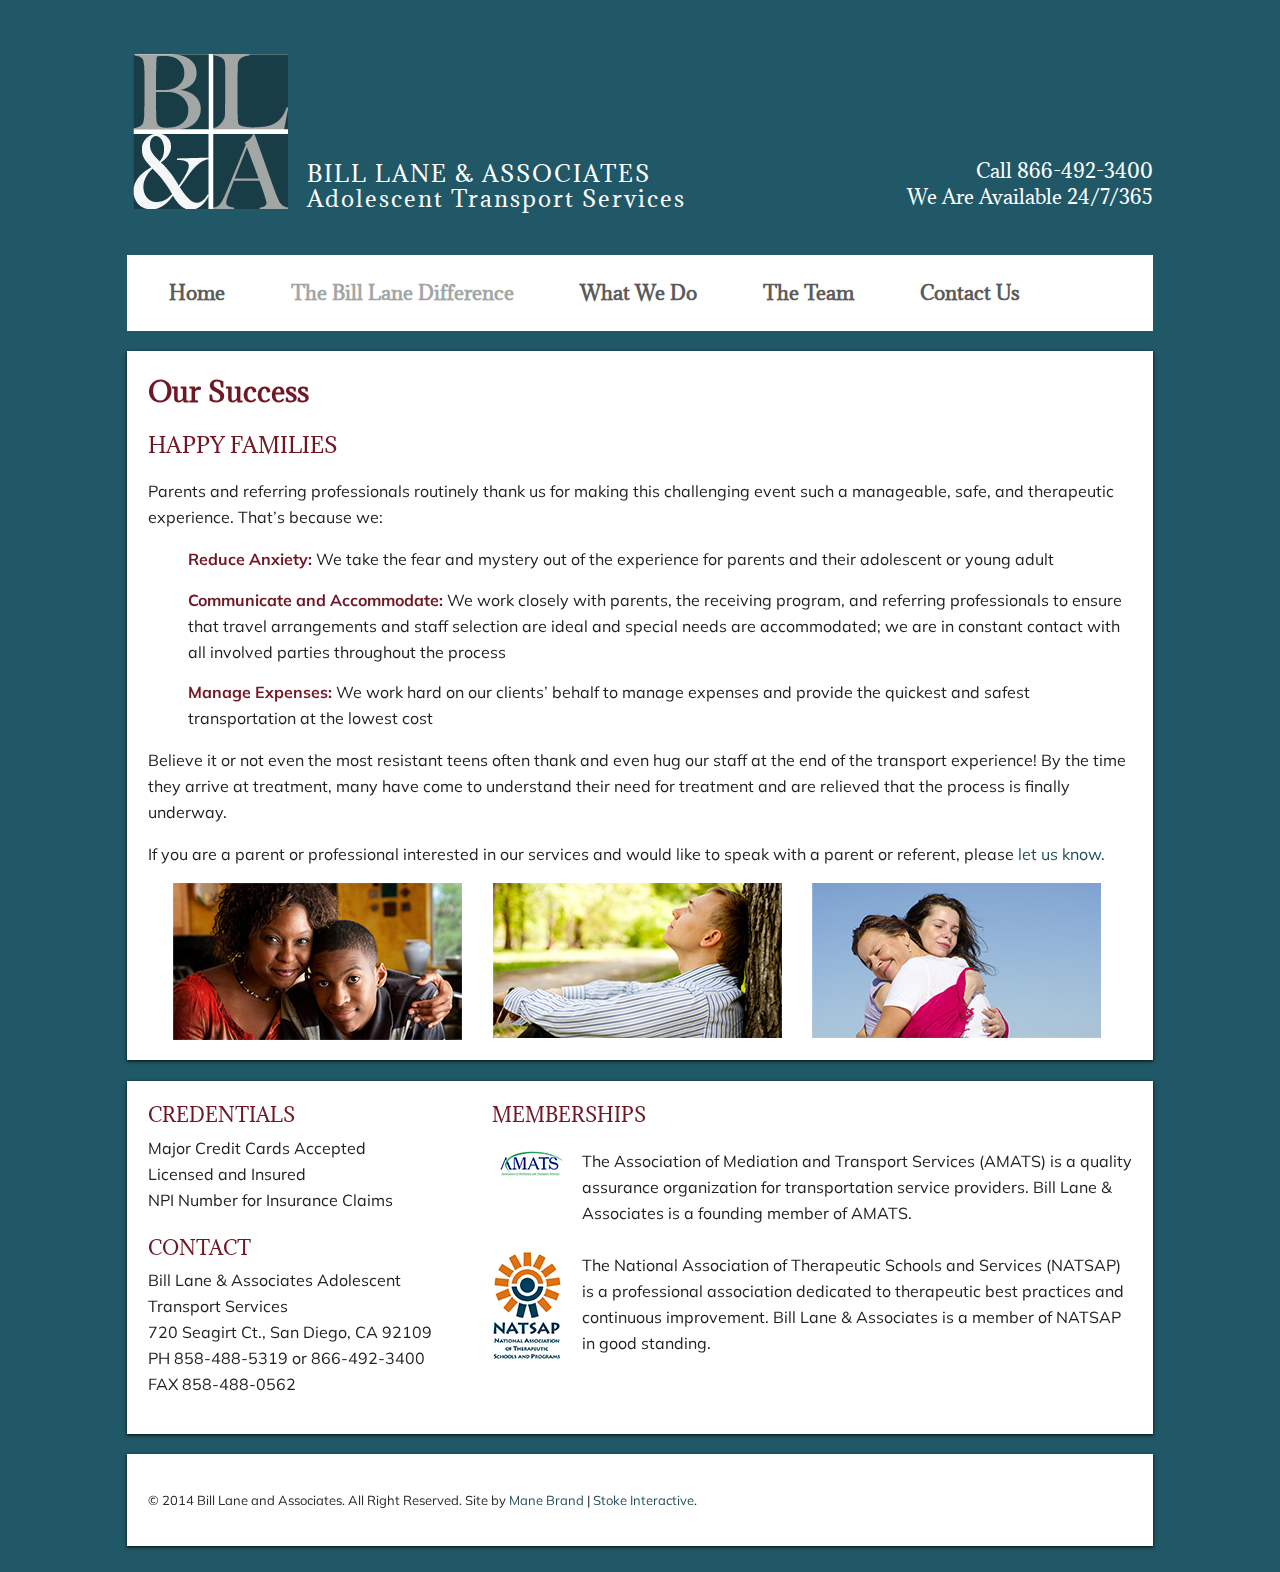
<file: our-success.html>
<!DOCTYPE html>
<!--[if lt IE 7]>      <html class="no-js lt-ie9 lt-ie8 lt-ie7"> <![endif]-->
<!--[if IE 7]>         <html class="no-js lt-ie9 lt-ie8"> <![endif]-->
<!--[if IE 8]>         <html class="no-js lt-ie9"> <![endif]-->
<!--[if gt IE 8]><!--> <html class="no-js"> <!--<![endif]-->
    <head>
        <meta charset="utf-8">
        <!--<meta http-equiv="X-UA-Compatible" content="IE=edge,chrome=1">-->
        <!--Using the below instead of the above so that the page validates-->
        <!--[if IE]><meta http-equiv="X-UA-Compatible" content="IE=edge,chrome=1"><![endif]-->
        
        <title>Bill Lane &amp; Associates | Our Success</title>
        
        <meta name="description" content="Bill Lane &amp; Associates (BL&amp;A) has provided adolescents and young adults with safe transportation to 
        treatment facilities for over 20 years. Our mission is to improve therapeutic engagement by reducing anxiety and providing an emotionally and 
        physically safe transition to treatment.">
        <meta name="viewport" content="width=device-width">

        <!--Favicon Code-->
        <link rel="shortcut icon" href="/favicon.ico" type="image/x-icon">
		<link rel="icon" href="/favicon.ico" type="image/x-icon">
		<link rel="icon" type="image/png" href="fav-icon.png">
        
        <link rel="stylesheet" href="css/normalize.min.css">
        <link rel="stylesheet" href="css/main.css">
        <link href='http://fonts.googleapis.com/css?family=Kameron:400,700|Muli:300,400,300italic,400italic' rel='stylesheet' type='text/css'>
        <link href='http://fonts.googleapis.com/css?family=Adamina' rel='stylesheet' type='text/css'>

        <script src="js/vendor/modernizr-2.6.2-respond-1.1.0.min.js"></script>
    </head>
    <body>
        <!--[if lt IE 7]>
            <p class="chromeframe">You are using an <strong>outdated</strong> browser. Please <a href="http://browsehappy.com/">upgrade your 
            browser</a> or <a href="http://www.google.com/chromeframe/?redirect=true">activate Google Chrome Frame</a> to improve your experience.</p>
        <![endif]-->

        <div class="header-container">
            <header class="wrapper clearfix">
                <a class="visuallyhidden focusable" href="#main">Skip Navigation</a>
                <a href="index.html" title="Bill Lane &amp; Associates"><h1 class="ir">Bill Lane &amp; Associates</h1></a>
                <div class="top-header-title">
                <p class="top-header-text">BILL LANE <span class="ampersand">&</span> ASSOCIATES<br />
                Adolescent Transport Services</p>
                </div>
                <div class="top-header-contact">
                <p class="top-header-contact-text">Call 866-492-3400<br /> We Are Available 24/7/365</p>
                </div>
            </header>
        </div>

        <div class="main-container">
            <div class="main wrapper clearfix">
                <nav>
                    <ul>
                        <li><a href="index.html">Home</a></li>
                        <li><a href="bill-lane-difference.html" class="current-nav">The Bill Lane Difference</a>
                        	<ul class="fallback">
                        		<li><a href="our-story.html">Our Story</a></li>
                        		<li><a href="our-approach.html">Our Approach</a></li>
                        		<li><a href="our-success.html">Our Success</a></li>
                        	</ul>
                        </li>
                        <li><a href="what-we-do.html">What We Do</a></li>
                        <li><a href="the-team.html">The Team</a></li>
                        <li><a href="contact-us.html">Contact Us</a></li>
                    </ul>
                </nav>

                <article class="clearfix" role="main">
                    <section class="main-content-block shadow clearfix">
                        <h1 class="page-heading">Our Success</h1>
                        <h2 class="uppercase-regular-weight-heading">Happy Families</h2>
                        <p>Parents and referring professionals routinely thank us for making this challenging event such a manageable, safe, and 
                        therapeutic experience. That’s because we:</p>
                        <ul class="unstyled-list">
                        <li><span class="red-text"><strong>Reduce Anxiety:</strong></span> We take the fear and mystery out of the experience for parents and their adolescent or young adult</li>
                        <li><span class="red-text"><strong>Communicate and Accommodate:</strong></span> We work closely with parents, the receiving 
                        program, and referring professionals to ensure that travel arrangements and staff selection are ideal and special needs are 
                        accommodated; we are in constant contact with all involved parties throughout the process</li>	
                        <li><span class="red-text"><strong>Manage Expenses:</strong></span> We work hard on our clients’ behalf to manage expenses and 
                        provide the quickest and safest transportation at the lowest cost</li>
                        </ul>
                        <p>Believe it or not even the most resistant teens often thank and even hug our staff at the end of the transport experience! 
                        By the time they arrive at treatment, many have come to understand their need for treatment and are relieved that the process is 
                        finally underway.</p>
                        <p>If you are a parent or professional interested in our services and would like to speak with a parent or referent, please <a href="contact-us.html" title="Contact Us">let us know.</a></p>
                        <div class="center-columns">
                        <div class="three-col-div">
                        	<img class="three-col-img flex-img" src="img/blane-diff-success01.jpg" alt="Bill Lane" />
                        </div>
                        <div class="three-col-div">
                        	<img class="three-col-img flex-img" src="img/blane-diff-success02.jpg" alt="Bill Lane" />
                        </div>
                        <div class="three-col-div">
                        	<img class="three-col-img flex-img" src="img/blane-diff-success03.jpg" alt="Bill Lane" />
                        </div>
                        </div>
                    </section>

                    <section class="main-content-block clearfix shadow" class="overflow-hidden">
                        <div class="float-left-width-thirty-five">
                            <div>
                                <h3 class="top-footer-section-header footer-heading-bottom">Credentials</h3>
                                <p>Major Credit Cards Accepted<br />
							    Licensed and Insured<br />
							    NPI Number for Insurance Claims</p>
						    </div>
                            <div class="top-margin-six-percent">
                                <h3 class="top-footer-section-header footer-heading-bottom">Contact</h3>
                                <p>Bill Lane &amp; Associates Adolescent<br /> 
                                Transport Services<br /> 
                                720 Seagirt Ct., San Diego, CA 92109<br />
                                PH 858-488-5319 or 866-492-3400<br />
                                FAX 858-488-0562</p>
						    </div>
						</div>
						<div class="float-right-sixty-five">
                            <div>
                                <h3 class="top-footer-section-header">Memberships</h3>
                                <img src="img/blane-amats-logo.png" class="img-amats" alt="The Association of Mediation and Transport Services" />
                                <p class="p-left-margin">The Association of Mediation and Transport Services (AMATS) is a quality assurance 
                                organization for transportation service providers. Bill Lane &amp; 
                                Associates is a founding member of AMATS.</p>
						    </div>
                            <div class="top-margin-four-percent">
                                <img src="img/blane-natsap-logo.png" class="img-natsap" alt="The National Association of Therapeutic Schools and 
                                Services" />
                                <p class="p-left-margin">The National Association of Therapeutic Schools and Services (NATSAP) is a professional 
                                association dedicated to therapeutic best 
                                practices and continuous improvement. Bill Lane &amp; Associates is a member of NATSAP in good standing.</p>
						    </div>
						</div>
                    </section>

            </div> <!-- #main -->
        </div> <!-- #main-container -->

        <div class="footer-container">
            <footer class="wrapper shadow white-bg-top-margin">
                <p class="grey-sm-font-left-margin">&copy; 2014 Bill Lane and Associates. All Right Reserved. Site by <a href="http://manebrand.com/" 
                title="Visit the ManeBrand Site" target="_blank"> Mane Brand</a> | <a href="http://stoke-interactive.com" title="Visit the Stoke Interactive Website" target="_blank">Stoke Interactive</a>.</p>
            </footer>
        </div>

        <script src="//ajax.googleapis.com/ajax/libs/jquery/1.10.1/jquery.min.js"></script>
        <script>window.jQuery || document.write('<script src="js/vendor/jquery-1.10.1.min.js"><\/script>')</script>

        <script src="js/main.js"></script>

        <script>
            var _gaq=[['_setAccount','UA-XXXXX-X'],['_trackPageview']];
            (function(d,t){var g=d.createElement(t),s=d.getElementsByTagName(t)[0];
            g.src='//www.google-analytics.com/ga.js';
            s.parentNode.insertBefore(g,s)}(document,'script'));
        </script>
    </body>
</html>
</file>
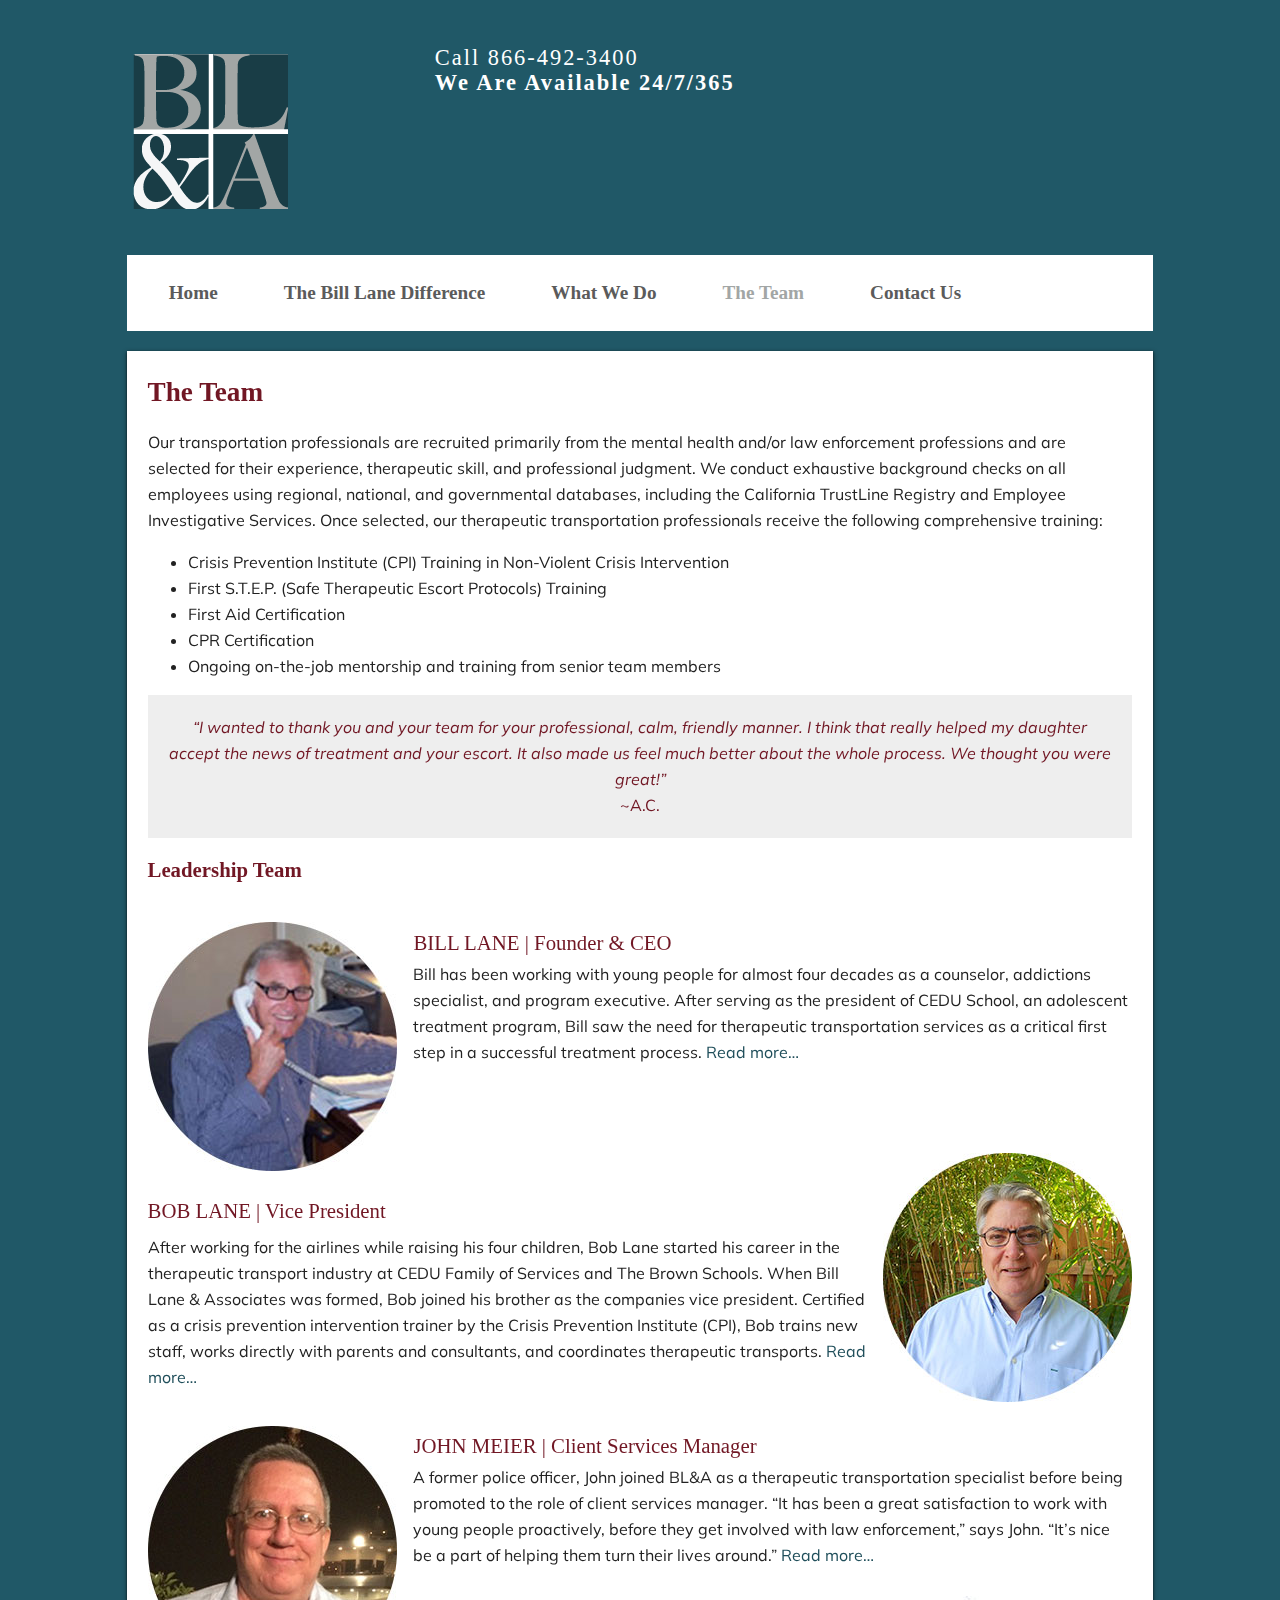
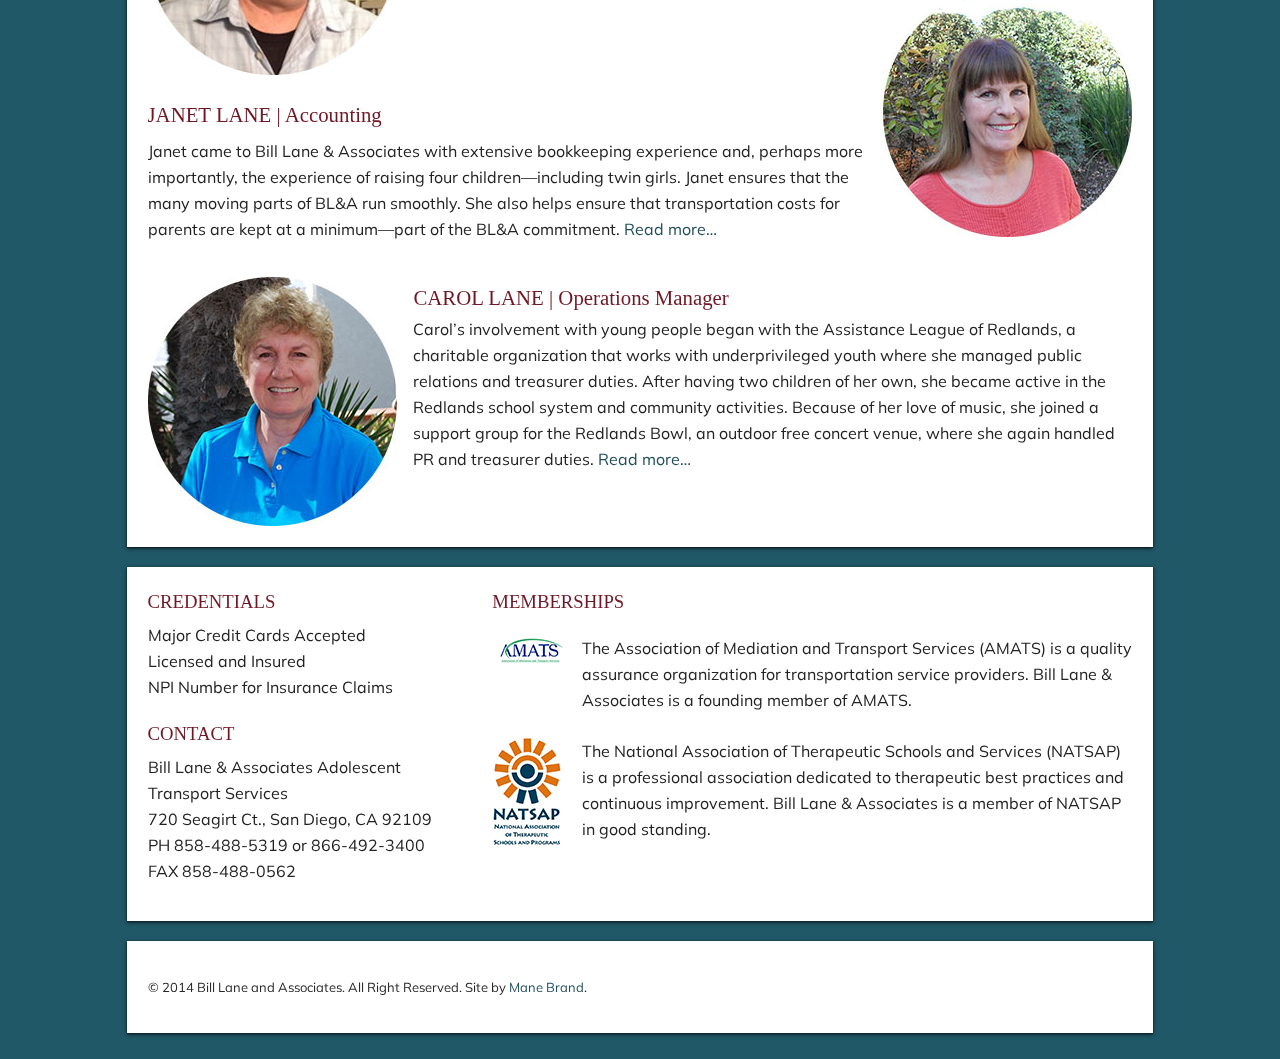
<file: the-team-2.html>
<!DOCTYPE html>
<!--[if lt IE 7]>      <html class="no-js lt-ie9 lt-ie8 lt-ie7"> <![endif]-->
<!--[if IE 7]>         <html class="no-js lt-ie9 lt-ie8"> <![endif]-->
<!--[if IE 8]>         <html class="no-js lt-ie9"> <![endif]-->
<!--[if gt IE 8]><!--> <html class="no-js"> <!--<![endif]-->
    <head>
        <meta charset="utf-8">
        <!--<meta http-equiv="X-UA-Compatible" content="IE=edge,chrome=1">-->
        <!--Using the below instead of the above so that the page validates-->
        <!--[if IE]><meta http-equiv="X-UA-Compatible" content="IE=edge,chrome=1"><![endif]-->
        
        <title>Bill Lane &amp; Associates | The Team</title>
        
        <meta name="description" content="Bill Lane &amp; Associates (BL&amp;A) has provided adolescents and young adults with safe transportation to 
        treatment facilities for over 20 years. Our mission is to improve therapeutic engagement by reducing anxiety and providing an emotionally and 
        physically safe transition to treatment.">
        <meta name="viewport" content="width=device-width">

        <!--Favicon Code-->
        <link rel="shortcut icon" href="/favicon.ico" type="image/x-icon">
		<link rel="icon" href="/favicon.ico" type="image/x-icon">
		<link rel="icon" type="image/png" href="fav-icon.png">
        
        <link rel="stylesheet" href="css/normalize.min.css">
        <link rel="stylesheet" href="css/main.css">
        <link href='http://fonts.googleapis.com/css?family=Kameron:400,700|Muli:300,400,300italic,400italic' rel='stylesheet' type='text/css'>

        <script src="js/vendor/modernizr-2.6.2-respond-1.1.0.min.js"></script>
    </head>
    <body>
        <!--[if lt IE 7]>
            <p class="chromeframe">You are using an <strong>outdated</strong> browser. Please <a href="http://browsehappy.com/">upgrade your 
            browser</a> or <a href="http://www.google.com/chromeframe/?redirect=true">activate Google Chrome Frame</a> to improve your experience.</p>
        <![endif]-->

        <div class="header-container">
            <header class="wrapper clearfix">
                <a class="visuallyhidden focusable" href="#main">Skip Navigation</a>
                <a href="index.html" title="Bill Lane &amp; Associates"><h1 class="ir">Bill Lane &amp; Associates2</h1></a>
                <h3 class="top-header-text"><span class="normal-font-weight">Call 866-492-3400</span><br /> We Are Available 24/7/365</h3>
            </header>
        </div>

        <div class="main-container">
            <div class="main wrapper clearfix">
                <nav>
                    <ul>
                        <li><a href="index.html">Home</a></li>
                        <li><a href="bill-lane-difference.html">The Bill Lane Difference</a>
                        	<ul class="fallback">
                        		<li><a href="our-story.html">Our Story</a></li>
                        		<li><a href="our-approach.html">Our Approach</a></li>
                        		<li><a href="our-success.html">Our Success</a></li>
                        	</ul>
                        </li>
                        <li><a href="what-we-do.html">What We Do</a></li>
                        <li><a href="the-team.html" class="current-nav">The Team</a></li>
                        <li><a href="contact-us.html">Contact Us</a></li>
                    </ul>
                </nav>

                <article class="clearfix" role="main">
                    <section class="main-content-block shadow clearfix">
                        <h1 class="page-heading">The Team</h1>
                        <p>Our transportation professionals are recruited primarily from the mental health and/or law enforcement professions and are 
                        selected for their experience, therapeutic skill, and professional judgment. We conduct exhaustive background checks on all 
                        employees using regional, national, and governmental databases, including the California TrustLine Registry and Employee 
                        Investigative Services. Once selected, our therapeutic transportation professionals receive the following comprehensive 
                        training:</p>
						<ul>
							<li>Crisis Prevention Institute (CPI) Training in Non‐Violent Crisis Intervention</li>
     						<li>First S.T.E.P. (Safe Therapeutic Escort Protocols) Training</li>
     						<li>First Aid Certification</li>
     						<li>CPR Certification</li>
     						<li>Ongoing on‐the‐job mentorship and training from senior team members</li>
						</ul>
						<p class="center-red"><em>“I wanted to thank you and your team for your professional, calm, friendly manner. I think that 
						really helped my daughter accept the news of treatment and your escort. It also made us feel much better about the whole 
						process. We thought you were great!”</em><br />
						~A.C.</p>
                    	<h2 style="margin-top: .5em; color: #711724;">Leadership Team</h2>
                    	<div>
                        	<img src="img/team-bill-lane.jpg" class="team-image-container-left" alt="Bill Lane" />
                        	<div class="team-right-body-text">
                            	<h2 class="margin-left-heading">BILL LANE | Founder & CEO</h2>
                            	<p class="margin-left-text">Bill has been working with young people for almost four decades as a counselor, addictions 
                            	specialist, and program executive. After serving as the president of CEDU School, an adolescent treatment program, 
                            	Bill saw the need for therapeutic transportation services as a critical first step in a successful treatment process. 
                            	<span class="billmore" title="Read more about Bill Lane">Read more…</span></p>
                            	<div class="billtoggle" style="display: none;">
                            		<p class="margin-left-text add-top-margin">“The physical journey to treatment is really a family’s first treatment 
                            		experience. If they have a negative first experience, their entire healing process is compromised. Our mission is 
                            		to provide a positive, therapeutic transportation experience for parents and children.”</p>
                            		<p class="margin-left-text add-top-margin">Since starting his therapeutic transportation business, his team has 
                            		provided safe transportation to thousands of teens and young adults, making Bill the most experienced therapeutic 
                            		transportation specialist in the United States. Bill is trusted and beloved by his colleagues in the therapeutic 
                            		professions and is affectionately known as “the teen whisperer” for his ability to connect with anxious or 
                            		resistant adolescent clients. Bill’s passion for this work comes from helping parents move from anxiety to hope. A 
                            		father and grandfather himself, he takes great satisfaction in helping other families thrive.</p>
                            		<p class="margin-left-text add-top-margin">When he’s not working with families, Bill listens to jazz, rock, and 
                            		blues and spends time at the beach with his beloved grandchildren—“the highlight of my entire life.” <span 
                            		class="billless" title="">Read less...</span></p>
                            	</div>
                            </div>
                        </div>
                        <div>
                            <img src="img/team-bob-lane.jpg" class="team-image-container-right carol-top" alt="Bob Lane" />
                        	<div class="team-left-body-text">
                            	<h2 class="left-margin-zero-heading">BOB LANE | Vice President</h2>
                            	<p class="margin-left-zero-text">After working for the airlines while raising his four children, Bob Lane started his 
                            	career in the therapeutic transport industry at CEDU Family of Services and The Brown Schools. When Bill Lane & 
                            	Associates was formed, Bob joined his brother as the companies vice president. Certified as a crisis prevention 
                            	intervention trainer by the Crisis Prevention Institute (CPI), Bob trains new staff, works directly with parents and 
                            	consultants, and coordinates therapeutic transports. <span class="carolmore" title="Read more about Carol Lane">Read more…</span></p>
                            	<div class="caroltoggle" style="display: none;">
                            		<p class="margin-left-text add-top-margin">“I have enjoyed providing service to every client I’ve worked with,” 
                            		says Bob. Bob loves cooking, reading, and cheering 
                            		loudly at his children’s sporting events. <span class="carolless" title="">Read less...</span></p>
                            	</div>
                            </div>
                        </div>
                    	<div style="clear: both;">
                        	<img src="img/team-john-meier.jpg" class="team-image-container-left" alt="John Meier" />
                        	<div class="team-right-body-text">
                            	<h2 class="margin-left-heading">JOHN MEIER | Client Services Manager</h2>
                            	<p class="margin-left-text">A former police officer, John joined BL&A as a therapeutic transportation specialist 
                            	before being promoted to the role of client services manager. “It has been a great satisfaction to work with young 
                            	people proactively, before they get involved with law enforcement,” says John. “It’s nice be a part of helping them 
                            	turn their lives around.” <span class="bobmore" title="Read more about Bob Lane">Read 
                            	more…</span></p>
                            	<div class="bobtoggle" style="display: none;">
                            		<p class="margin-left-text add-top-margin">John does everything from covering the office on weekends and vacations to setting up trips and coordinating staff. John’s work in law 
                            		enforcement taught him the critical skills of de‐escalation, safety management, risk assessment, and rapid rapport 
                            		building—even with resistant clients.</p>
<p class="margin-left-text add-top-margin">John’s greatest satisfaction in this work comes from helping parents 
                            		navigate this first difficult step of treatment and delivering the news that their child is safely in treatment. 
                            		“I love Bill Lane’s philosophy that ‘there are no bad kids’—even if they’re not making the best choices. We see 
                            		the good in every client.”</p>
                            		<p class="margin-left-text add-top-margin">John’s hobbies include golf, tennis racquetball and spending time with 
                            		his large family. <span class="johnless" title="">Read less...</span></p>
                            	</div>
                            </div>
                        </div>
                        <div>
                            <img src="img/team-jane-lane.jpg" class="team-image-container-right" alt="Janet Lane" />
                        	<div class="team-left-body-text">
                            	<h2 class="left-margin-zero-heading">JANET LANE | Accounting</h2>
                            	<p class="margin-left-zero-text">Janet came to Bill Lane & Associates with extensive bookkeeping experience and, perhaps more importantly, the experience of raising four children—including twin girls. Janet ensures that the many moving 
                            	parts of BL&A run smoothly. She also helps ensure that transportation costs for parents are kept at a minimum—part of 
                            	the BL&A commitment. <span class="johnmore" title="Read more about John Meier">Read more…</span></p>
                            	<div class="johntoggle" style="display: none;">
                            		<p class="margin-left-text add-top-margin">Though Janet does not spend time with families, she is inspired in her 
                            		work by the company mission. “Bill, Bob, and John are really good at talking to people in crisis and making them 
                            		feel comfortable at a very difficult time in their lives. I hear Bob working with families and managing the team 
                            		every day. I see the grateful letters of reference from parents. It’s important work.”</p>
                            		<p class="margin-left-text add-top-margin">In addition to voracious reading and Sudoku puzzling, Janet loves 
                            		spending time with family and friends. “It makes no difference what we do,” she says, “whether it’s cooking, 
                            		sharing a meal, or just sitting on the beach listening to the waves, it’s great to be with the people I love.” 
                            		<span class="johnless" title="">Read less...</span></p>
                            	</div>
                            </div>
                        </div>
                    	<div style="clear: both;">
                        	<img src="img/team-carol-lane.jpg" class="team-image-container-left" alt="Carol Lane" />
                        	<div class="team-right-body-text">
                            	<h2 class="margin-left-heading">CAROL LANE | Operations Manager</h2>
                            	<p class="margin-left-text">Carol’s involvement with young people began with the Assistance League of Redlands, a charitable organization that works with underprivileged youth where she managed public relations and treasurer duties.  After having two children of her own, she became active in the Redlands school system and community activities.  Because of her love of music, she joined a support group for the Redlands Bowl, an outdoor free concert venue, where she again handled PR and treasurer duties. <span class="janetmore" title="Read more about Janet Lane">Read more…</span></p>
                            	<div class="janettoggle" style="display: none;">
                            		<p class="margin-left-text add-top-margin">Carol joined Cedu School in 1992 as support for Bill in the transport division.  “This was a service that was fairly new to the industry, and many parents didn’t realize that we even existed.  I was glad we were able to help them.”  When BL&A became independent, Carol stayed on as treasurer.</p>
                            		<p class="margin-left-text add-top-margin">Carol’s energy for this work is fueled by the many letters and emails BL&A receives from grateful parents.  “Often they are shocked that the transport was such a success.  Bill has even been invited to attend a student’s graduation a full year or more following the transport.”  When she hears Bill, Bob or John talk with parents, she says,” They are so calming and reassuring that I know I would want someone like them in my life if I were in the same situation.”</p>
                            		<p class="margin-left-text add-top-margin">Soon after moving to California from her home state of Tennessee, Carol and Bill met on the beach of Santa Monica, and their love for beach life is still in existence today with their home in Mission Beach in San Diego.  When Carol is not handling BL&A duties, her favorite activity is spending time with her grandchildren “cooking, doing crafts, playing games, and encouraging their love of music.”<span class="janetless" title=""> Read less...</span></p>
                            	</div>
                            </div>
                        </div>
                    </section>
                    <section class="main-content-block clearfix shadow" class="overflow-hidden">
                        <div class="float-left-width-thirty-five">
                            <div>
                                <h3 class="top-footer-section-header footer-heading-bottom">Credentials</h3>
                                <p>Major Credit Cards Accepted<br />
							    Licensed and Insured<br />
							    NPI Number for Insurance Claims</p>
						    </div>
                            <div class="top-margin-six-percent">
                                <h3 class="top-footer-section-header footer-heading-bottom">Contact</h3>
                                <p>Bill Lane &amp; Associates Adolescent<br /> 
                                Transport Services<br /> 
                                720 Seagirt Ct., San Diego, CA 92109<br />
                                PH 858-488-5319 or 866-492-3400<br />
                                FAX 858-488-0562</p>
						    </div>
						</div>
						<div class="float-right-sixty-five">
                            <div>
                                <h3 class="top-footer-section-header">Memberships</h3>
                                <img src="img/blane-amats-logo.png" class="img-amats" alt="The Association of Mediation and Transport Services" />
                                <p class="p-left-margin">The Association of Mediation and Transport Services (AMATS) is a quality assurance 
                                organization for transportation service providers. Bill Lane &amp; 
                                Associates is a founding member of AMATS.</p>
						    </div>
                            <div class="top-margin-four-percent">
                                <img src="img/blane-natsap-logo.png" class="img-natsap" alt="The National Association of Therapeutic Schools and 
                                Services" />
                                <p class="p-left-margin">The National Association of Therapeutic Schools and Services (NATSAP) is a professional 
                                association dedicated to therapeutic best 
                                practices and continuous improvement. Bill Lane &amp; Associates is a member of NATSAP in good standing.</p>
						    </div>
						</div>
                    </section>

            </div> <!-- #main -->
        </div> <!-- #main-container -->

        <div class="footer-container">
            <footer class="wrapper shadow white-bg-top-margin">
                <p class="grey-sm-font-left-margin">&copy; 2014 Bill Lane and Associates. All Right Reserved. Site by <a href="http://manebrand.com/" 
                title="Visit the ManeBrand Site" target="_blank"> Mane Brand</a>.</p>
            </footer>
        </div>

        <script src="//ajax.googleapis.com/ajax/libs/jquery/1.10.1/jquery.min.js"></script>
        <script>window.jQuery || document.write('<script src="js/vendor/jquery-1.10.1.min.js"><\/script>')</script>

        <script src="js/main.js"></script>

        <script>
            var _gaq=[['_setAccount','UA-XXXXX-X'],['_trackPageview']];
            (function(d,t){var g=d.createElement(t),s=d.getElementsByTagName(t)[0];
            g.src='//www.google-analytics.com/ga.js';
            s.parentNode.insertBefore(g,s)}(document,'script'));
        </script>
    </body>
</html>
</file>
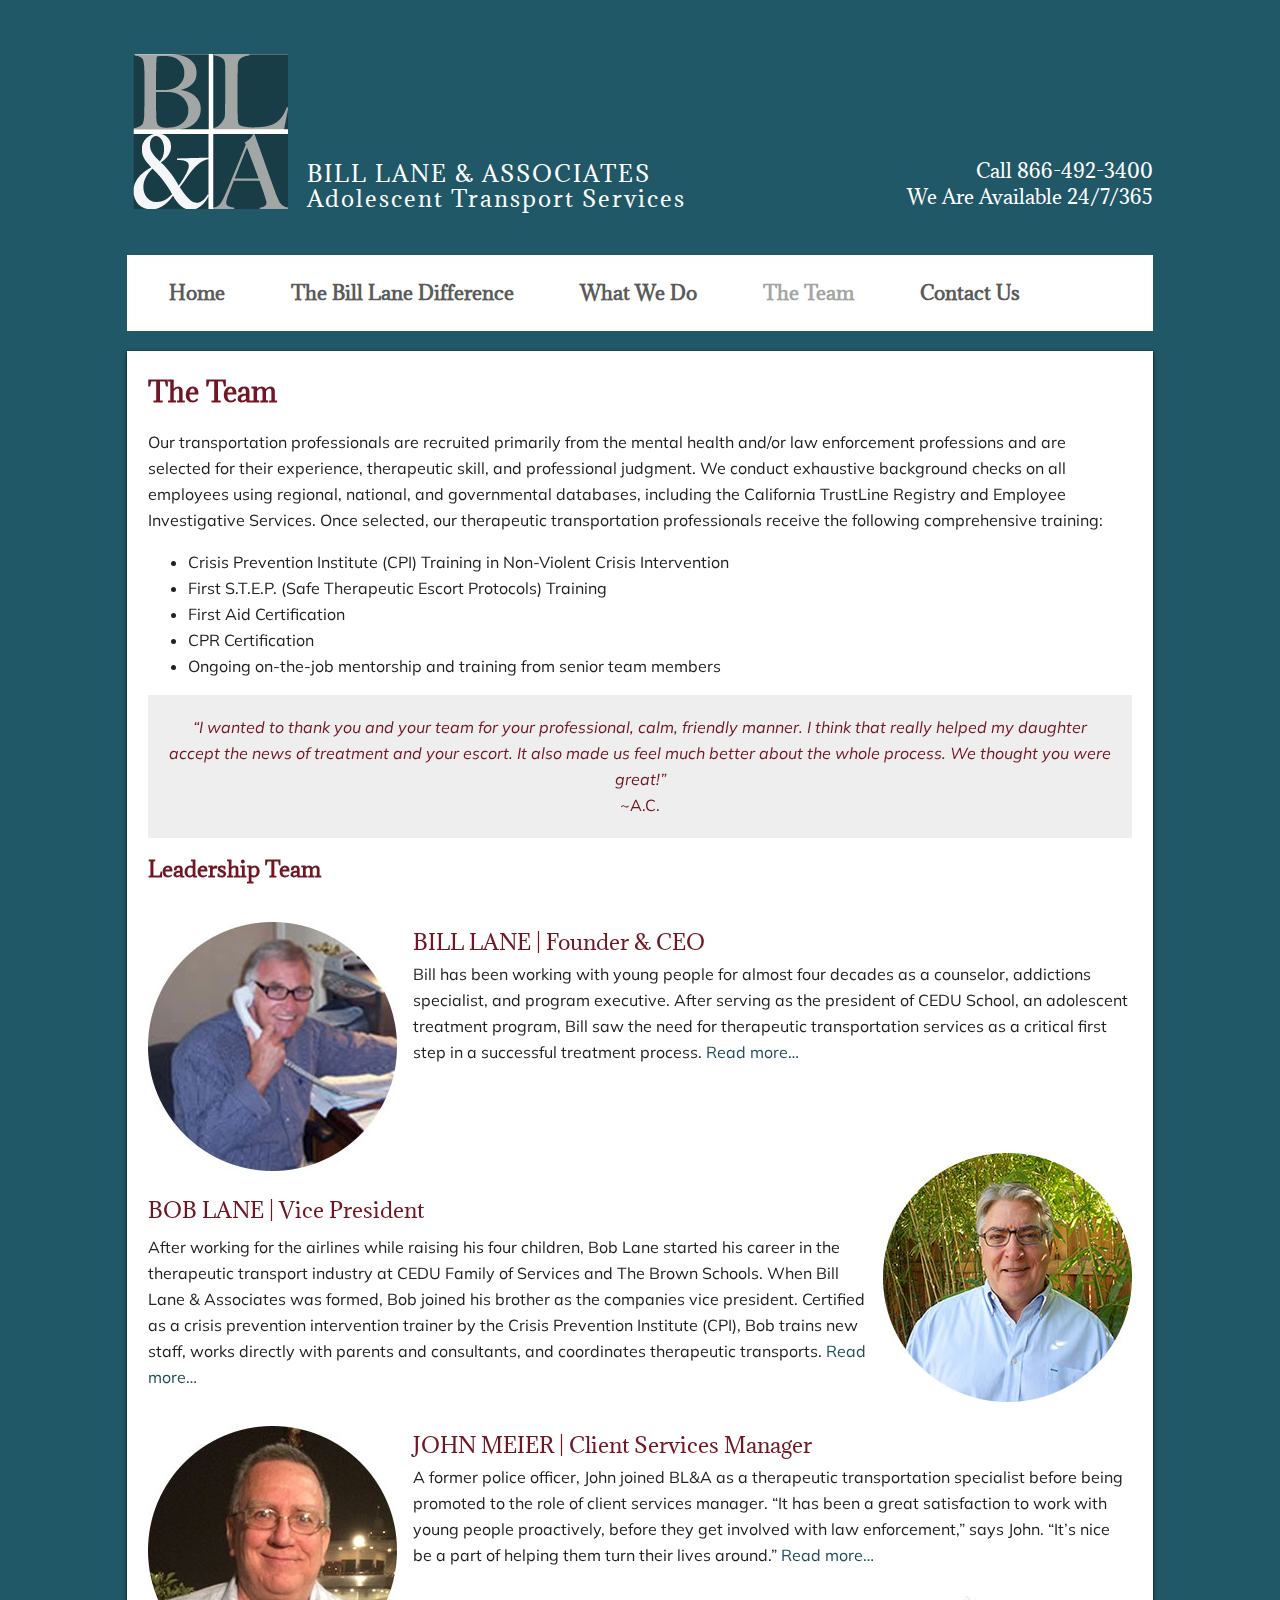
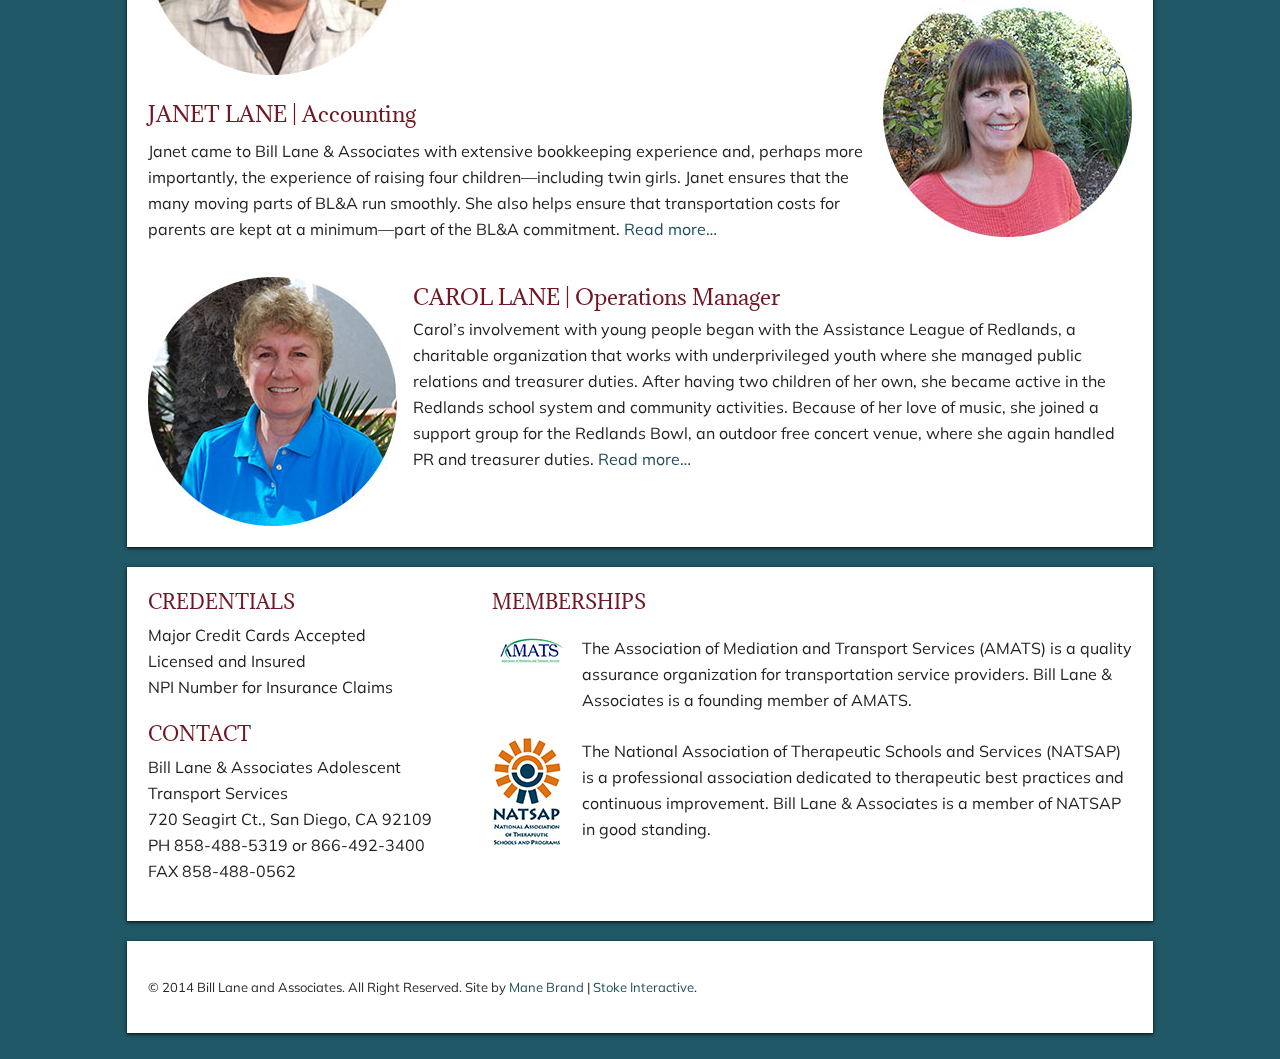
<file: the-team.html>
<!DOCTYPE html>
<!--[if lt IE 7]>      <html class="no-js lt-ie9 lt-ie8 lt-ie7"> <![endif]-->
<!--[if IE 7]>         <html class="no-js lt-ie9 lt-ie8"> <![endif]-->
<!--[if IE 8]>         <html class="no-js lt-ie9"> <![endif]-->
<!--[if gt IE 8]><!--> <html class="no-js"> <!--<![endif]-->
    <head>
        <meta charset="utf-8">
        <!--<meta http-equiv="X-UA-Compatible" content="IE=edge,chrome=1">-->
        <!--Using the below instead of the above so that the page validates-->
        <!--[if IE]><meta http-equiv="X-UA-Compatible" content="IE=edge,chrome=1"><![endif]-->
        
        <title>Bill Lane &amp; Associates | The Team</title>
        
        <meta name="description" content="Bill Lane &amp; Associates (BL&amp;A) has provided adolescents and young adults with safe transportation to 
        treatment facilities for over 20 years. Our mission is to improve therapeutic engagement by reducing anxiety and providing an emotionally and 
        physically safe transition to treatment.">
        <meta name="viewport" content="width=device-width">

        <!--Favicon Code-->
        <link rel="shortcut icon" href="/favicon.ico" type="image/x-icon">
		<link rel="icon" href="/favicon.ico" type="image/x-icon">
		<link rel="icon" type="image/png" href="fav-icon.png">
        
        <link rel="stylesheet" href="css/normalize.min.css">
        <link rel="stylesheet" href="css/main.css">
        <link href='http://fonts.googleapis.com/css?family=Kameron:400,700|Muli:300,400,300italic,400italic' rel='stylesheet' type='text/css'>
        <link href='http://fonts.googleapis.com/css?family=Adamina' rel='stylesheet' type='text/css'>

        <script src="js/vendor/modernizr-2.6.2-respond-1.1.0.min.js"></script>
    </head>
    <body>
        <!--[if lt IE 7]>
            <p class="chromeframe">You are using an <strong>outdated</strong> browser. Please <a href="http://browsehappy.com/">upgrade your 
            browser</a> or <a href="http://www.google.com/chromeframe/?redirect=true">activate Google Chrome Frame</a> to improve your experience.</p>
        <![endif]-->

        <div class="header-container">
            <header class="wrapper clearfix">
                <a class="visuallyhidden focusable" href="#main">Skip Navigation</a>
                <a href="index.html" title="Bill Lane &amp; Associates"><h1 class="ir">Bill Lane &amp; Associates</h1></a>
                <div class="top-header-title">
                <p class="top-header-text">BILL LANE <span class="ampersand">&</span> ASSOCIATES<br />
                Adolescent Transport Services</p>
                </div>
                <div class="top-header-contact">
                <p class="top-header-contact-text">Call 866-492-3400<br /> We Are Available 24/7/365</p>
                </div>
            </header>
        </div>

        <div class="main-container">
            <div class="main wrapper clearfix">
                <nav>
                    <ul>
                        <li><a href="index.html">Home</a></li>
                        <li><a href="bill-lane-difference.html">The Bill Lane Difference</a>
                        	<ul class="fallback">
                        		<li><a href="our-story.html">Our Story</a></li>
                        		<li><a href="our-approach.html">Our Approach</a></li>
                        		<li><a href="our-success.html">Our Success</a></li>
                        	</ul>
                        </li>
                        <li><a href="what-we-do.html">What We Do</a></li>
                        <li><a href="the-team.html" class="current-nav">The Team</a></li>
                        <li><a href="contact-us.html">Contact Us</a></li>
                    </ul>
                </nav>

                <article class="clearfix" role="main">
                    <section class="main-content-block shadow clearfix">
                        <h1 class="page-heading">The Team</h1>
                        <p>Our transportation professionals are recruited primarily from the mental health and/or law enforcement professions and are 
                        selected for their experience, therapeutic skill, and professional judgment. We conduct exhaustive background checks on all 
                        employees using regional, national, and governmental databases, including the California TrustLine Registry and Employee 
                        Investigative Services. Once selected, our therapeutic transportation professionals receive the following comprehensive 
                        training:</p>
						<ul>
							<li>Crisis Prevention Institute (CPI) Training in Non‐Violent Crisis Intervention</li>
     						<li>First S.T.E.P. (Safe Therapeutic Escort Protocols) Training</li>
     						<li>First Aid Certification</li>
     						<li>CPR Certification</li>
     						<li>Ongoing on‐the‐job mentorship and training from senior team members</li>
						</ul>
						<p class="center-red"><em>“I wanted to thank you and your team for your professional, calm, friendly manner. I think that 
						really helped my daughter accept the news of treatment and your escort. It also made us feel much better about the whole 
						process. We thought you were great!”</em><br />
						~A.C.</p>
                    	<h2 style="margin-top: .5em; color: #711724;">Leadership Team</h2>
                    	<div>
                        	<img src="img/team-bill-lane.jpg" class="team-image-container-left" alt="Bill Lane" />
                        	<div class="team-right-body-text">
                            	<h2 class="margin-left-heading">BILL LANE | Founder & CEO</h2>
                            	<p class="margin-left-text">Bill has been working with young people for almost four decades as a counselor, addictions 
                            	specialist, and program executive. After serving as the president of CEDU School, an adolescent treatment program, 
                            	Bill saw the need for therapeutic transportation services as a critical first step in a successful treatment process. 
                            	<span class="billmore" title="Read more about Bill Lane">Read more…</span></p>
                            	<div class="billtoggle" style="display: none;">
                            		<p class="margin-left-text add-top-margin">“The physical journey to treatment is really a family’s first treatment 
                            		experience. If they have a negative first experience, their entire healing process is compromised. Our mission is 
                            		to provide a positive, therapeutic transportation experience for parents and children.”</p>
                            		<p class="margin-left-text add-top-margin">Since starting his therapeutic transportation business, his team has 
                            		provided safe transportation to thousands of teens and young adults, making Bill the most experienced therapeutic 
                            		transportation specialist in the United States. Bill is trusted and beloved by his colleagues in the therapeutic 
                            		professions and is affectionately known as “the teen whisperer” for his ability to connect with anxious or 
                            		resistant adolescent clients. Bill’s passion for this work comes from helping parents move from anxiety to hope. A 
                            		father and grandfather himself, he takes great satisfaction in helping other families thrive.</p>
                            		<p class="margin-left-text add-top-margin">When he’s not working with families, Bill listens to jazz, rock, and 
                            		blues and spends time at the beach with his beloved grandchildren—“the highlight of my entire life.” <span 
                            		class="billless" title="">Read less...</span></p>
                            	</div>
                            </div>
                        </div>
                        <div>
                            <img src="img/team-bob-lane.jpg" class="team-image-container-right carol-top" alt="Bob Lane" />
                        	<div class="team-left-body-text">
                            	<h2 class="left-margin-zero-heading">BOB LANE | Vice President</h2>
                            	<p class="margin-left-zero-text">After working for the airlines while raising his four children, Bob Lane started his 
                            	career in the therapeutic transport industry at CEDU Family of Services and The Brown Schools. When Bill Lane & 
                            	Associates was formed, Bob joined his brother as the companies vice president. Certified as a crisis prevention 
                            	intervention trainer by the Crisis Prevention Institute (CPI), Bob trains new staff, works directly with parents and 
                            	consultants, and coordinates therapeutic transports. <span class="carolmore" title="Read more about Carol Lane">Read more…</span></p>
                            	<div class="caroltoggle" style="display: none;">
                            		<p class="margin-left-text add-top-margin">“I have enjoyed providing service to every client I’ve worked with,” 
                            		says Bob. Bob loves cooking, reading, and cheering 
                            		loudly at his children’s sporting events. <span class="carolless" title="">Read less...</span></p>
                            	</div>
                            </div>
                        </div>
                    	<div style="clear: both;">
                        	<img src="img/team-john-meier.jpg" class="team-image-container-left" alt="John Meier" />
                        	<div class="team-right-body-text">
                            	<h2 class="margin-left-heading">JOHN MEIER | Client Services Manager</h2>
                            	<p class="margin-left-text">A former police officer, John joined BL&A as a therapeutic transportation specialist 
                            	before being promoted to the role of client services manager. “It has been a great satisfaction to work with young 
                            	people proactively, before they get involved with law enforcement,” says John. “It’s nice be a part of helping them 
                            	turn their lives around.” <span class="bobmore" title="Read more about Bob Lane">Read 
                            	more…</span></p>
                            	<div class="bobtoggle" style="display: none;">
                            		<p class="margin-left-text add-top-margin">John does everything from covering the office on weekends and vacations to setting up trips and coordinating staff. John’s work in law 
                            		enforcement taught him the critical skills of de‐escalation, safety management, risk assessment, and rapid rapport 
                            		building—even with resistant clients.</p>
<p class="margin-left-text add-top-margin">John’s greatest satisfaction in this work comes from helping parents 
                            		navigate this first difficult step of treatment and delivering the news that their child is safely in treatment. 
                            		“I love Bill Lane’s philosophy that ‘there are no bad kids’—even if they’re not making the best choices. We see 
                            		the good in every client.”</p>
                            		<p class="margin-left-text add-top-margin">John’s hobbies include golf, tennis racquetball and spending time with 
                            		his large family. <span class="bobless" title="">Read less...</span></p>
                            	</div>
                            </div>
                        </div>
                        <div>
                            <img src="img/team-jane-lane.jpg" class="team-image-container-right" alt="Janet Lane" />
                        	<div class="team-left-body-text">
                            	<h2 class="left-margin-zero-heading">JANET LANE | Accounting</h2>
                            	<p class="margin-left-zero-text">Janet came to Bill Lane & Associates with extensive bookkeeping experience and, perhaps more importantly, the experience of raising four children—including twin girls. Janet ensures that the many moving 
                            	parts of BL&A run smoothly. She also helps ensure that transportation costs for parents are kept at a minimum—part of 
                            	the BL&A commitment. <span class="johnmore" title="Read more about John Meier">Read more…</span></p>
                            	<div class="johntoggle" style="display: none;">
                            		<p class="margin-left-text add-top-margin">Though Janet does not spend time with families, she is inspired in her 
                            		work by the company mission. “Bill, Bob, and John are really good at talking to people in crisis and making them 
                            		feel comfortable at a very difficult time in their lives. I hear Bob working with families and managing the team 
                            		every day. I see the grateful letters of reference from parents. It’s important work.”</p>
                            		<p class="margin-left-text add-top-margin">In addition to voracious reading and Sudoku puzzling, Janet loves 
                            		spending time with family and friends. “It makes no difference what we do,” she says, “whether it’s cooking, 
                            		sharing a meal, or just sitting on the beach listening to the waves, it’s great to be with the people I love.” 
                            		<span class="johnless" title="">Read less...</span></p>
                            	</div>
                            </div>
                        </div>
                    	<div style="clear: both;">
                        	<img src="img/team-carol-lane.jpg" class="team-image-container-left" alt="Carol Lane" />
                        	<div class="team-right-body-text">
                            	<h2 class="margin-left-heading">CAROL LANE | Operations Manager</h2>
                            	<p class="margin-left-text">Carol’s involvement with young people began with the Assistance League of Redlands, a charitable organization that works with underprivileged youth where she managed public relations and treasurer duties.  After having two children of her own, she became active in the Redlands school system and community activities.  Because of her love of music, she joined a support group for the Redlands Bowl, an outdoor free concert venue, where she again handled PR and treasurer duties. <span class="janetmore" title="Read more about Janet Lane">Read more…</span></p>
                            	<div class="janettoggle" style="display: none;">
                            		<p class="margin-left-text add-top-margin">Carol joined Cedu School in 1992 as support for Bill in the transport division.  “This was a service that was fairly new to the industry, and many parents didn’t realize that we even existed.  I was glad we were able to help them.”  When BL&A became independent, Carol stayed on as treasurer.</p>
                            		<p class="margin-left-text add-top-margin">Carol’s energy for this work is fueled by the many letters and emails BL&A receives from grateful parents.  “Often they are shocked that the transport was such a success.  Bill has even been invited to attend a student’s graduation a full year or more following the transport.”  When she hears Bill, Bob or John talk with parents, she says,” They are so calming and reassuring that I know I would want someone like them in my life if I were in the same situation.”</p>
                            		<p class="margin-left-text add-top-margin">Soon after moving to California from her home state of Tennessee, Carol and Bill met on the beach of Santa Monica, and their love for beach life is still in existence today with their home in Mission Beach in San Diego.  When Carol is not handling BL&A duties, her favorite activity is spending time with her grandchildren “cooking, doing crafts, playing games, and encouraging their love of music.”<span class="janetless" title=""> Read less...</span></p>
                            	</div>
                            </div>
                        </div>
                    </section>
                    <section class="main-content-block clearfix shadow" class="overflow-hidden">
                        <div class="float-left-width-thirty-five">
                            <div>
                                <h3 class="top-footer-section-header footer-heading-bottom">Credentials</h3>
                                <p>Major Credit Cards Accepted<br />
							    Licensed and Insured<br />
							    NPI Number for Insurance Claims</p>
						    </div>
                            <div class="top-margin-six-percent">
                                <h3 class="top-footer-section-header footer-heading-bottom">Contact</h3>
                                <p>Bill Lane &amp; Associates Adolescent<br /> 
                                Transport Services<br /> 
                                720 Seagirt Ct., San Diego, CA 92109<br />
                                PH 858-488-5319 or 866-492-3400<br />
                                FAX 858-488-0562</p>
						    </div>
						</div>
						<div class="float-right-sixty-five">
                            <div>
                                <h3 class="top-footer-section-header">Memberships</h3>
                                <img src="img/blane-amats-logo.png" class="img-amats" alt="The Association of Mediation and Transport Services" />
                                <p class="p-left-margin">The Association of Mediation and Transport Services (AMATS) is a quality assurance 
                                organization for transportation service providers. Bill Lane &amp; 
                                Associates is a founding member of AMATS.</p>
						    </div>
                            <div class="top-margin-four-percent">
                                <img src="img/blane-natsap-logo.png" class="img-natsap" alt="The National Association of Therapeutic Schools and 
                                Services" />
                                <p class="p-left-margin">The National Association of Therapeutic Schools and Services (NATSAP) is a professional 
                                association dedicated to therapeutic best 
                                practices and continuous improvement. Bill Lane &amp; Associates is a member of NATSAP in good standing.</p>
						    </div>
						</div>
                    </section>

            </div> <!-- #main -->
        </div> <!-- #main-container -->

        <div class="footer-container">
            <footer class="wrapper shadow white-bg-top-margin">
                <p class="grey-sm-font-left-margin">&copy; 2014 Bill Lane and Associates. All Right Reserved. Site by <a href="http://manebrand.com/" 
                title="Visit the ManeBrand Site" target="_blank"> Mane Brand</a> | <a href="http://stoke-interactive.com" title="Visit the Stoke Interactive Website" target="_blank">Stoke Interactive</a>.</p>
            </footer>
        </div>

        <script src="//ajax.googleapis.com/ajax/libs/jquery/1.10.1/jquery.min.js"></script>
        <script>window.jQuery || document.write('<script src="js/vendor/jquery-1.10.1.min.js"><\/script>')</script>

        <script src="js/main.js"></script>

        <script>
            var _gaq=[['_setAccount','UA-XXXXX-X'],['_trackPageview']];
            (function(d,t){var g=d.createElement(t),s=d.getElementsByTagName(t)[0];
            g.src='//www.google-analytics.com/ga.js';
            s.parentNode.insertBefore(g,s)}(document,'script'));
        </script>
    </body>
</html>
</file>
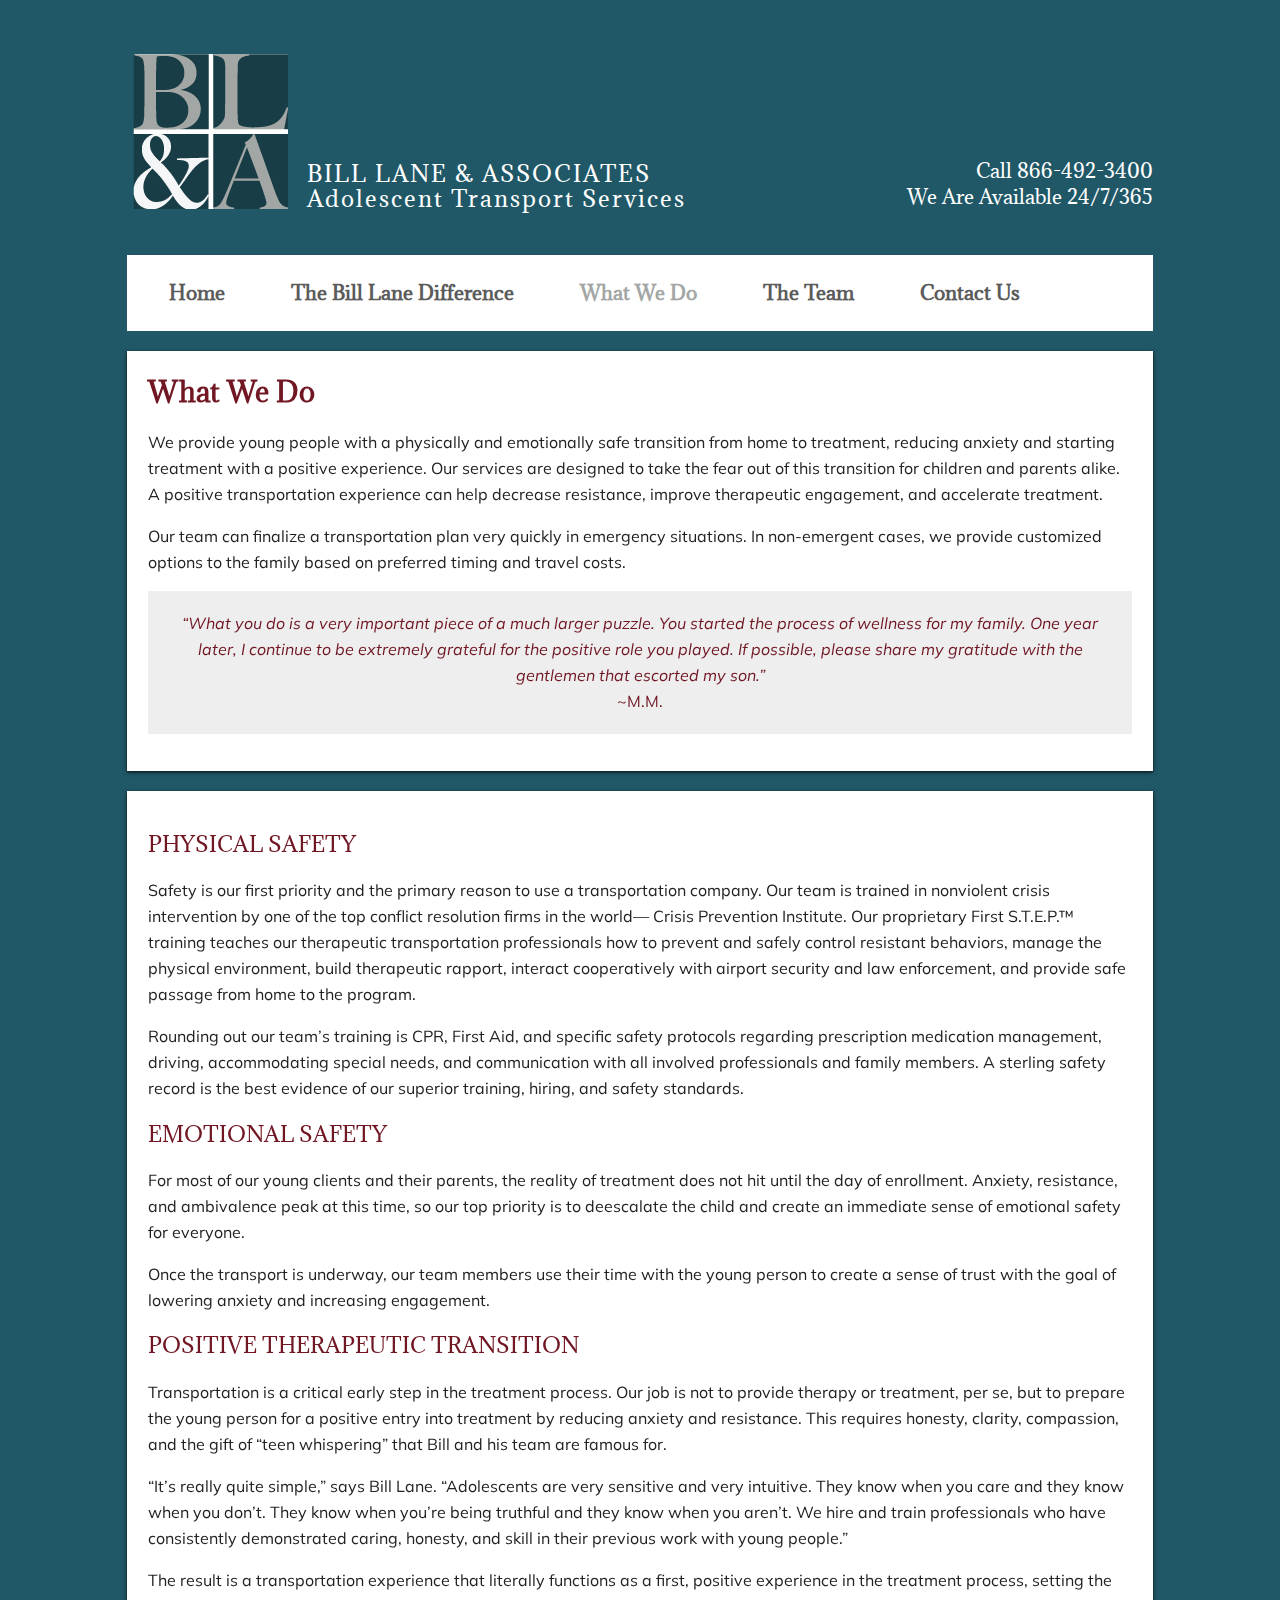
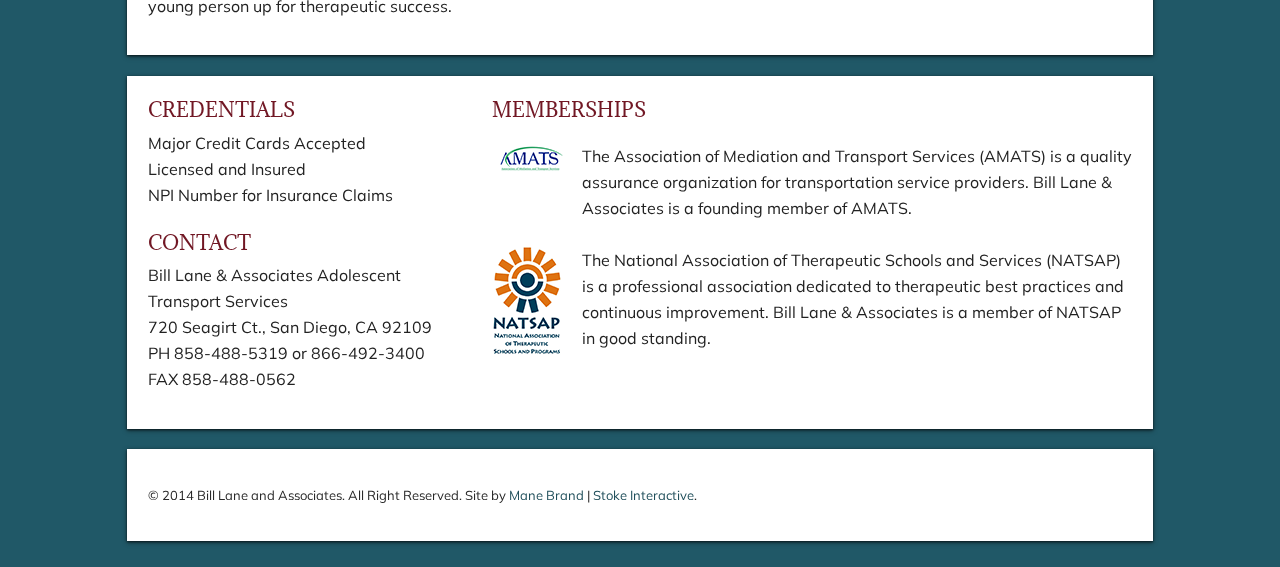
<file: what-we-do.html>
<!DOCTYPE html>
<!--[if lt IE 7]>      <html class="no-js lt-ie9 lt-ie8 lt-ie7"> <![endif]-->
<!--[if IE 7]>         <html class="no-js lt-ie9 lt-ie8"> <![endif]-->
<!--[if IE 8]>         <html class="no-js lt-ie9"> <![endif]-->
<!--[if gt IE 8]><!--> <html class="no-js"> <!--<![endif]-->
    <head>
        <meta charset="utf-8">
        <!--<meta http-equiv="X-UA-Compatible" content="IE=edge,chrome=1">-->
        <!--Using the below instead of the above so that the page validates-->
        <!--[if IE]><meta http-equiv="X-UA-Compatible" content="IE=edge,chrome=1"><![endif]-->
        
        <title>Bill Lane &amp; Associates | What We Do</title>
        
        <meta name="description" content="Bill Lane &amp; Associates (BL&amp;A) has provided adolescents and young adults with safe transportation to 
        treatment facilities for over 20 years. Our mission is to improve therapeutic engagement by reducing anxiety and providing an emotionally and 
        physically safe transition to treatment.">
        <meta name="viewport" content="width=device-width">

        <!--Favicon Code-->
        <link rel="shortcut icon" href="/favicon.ico" type="image/x-icon">
		<link rel="icon" href="/favicon.ico" type="image/x-icon">
		<link rel="icon" type="image/png" href="fav-icon.png">
        
        <link rel="stylesheet" href="css/normalize.min.css">
        <link rel="stylesheet" href="css/main.css">
        <link href='http://fonts.googleapis.com/css?family=Kameron:400,700|Muli:300,400,300italic,400italic' rel='stylesheet' type='text/css'>
        <link href='http://fonts.googleapis.com/css?family=Adamina' rel='stylesheet' type='text/css'>


        <script src="js/vendor/modernizr-2.6.2-respond-1.1.0.min.js"></script>
    </head>
    <body>
        <!--[if lt IE 7]>
            <p class="chromeframe">You are using an <strong>outdated</strong> browser. Please <a href="http://browsehappy.com/">upgrade your 
            browser</a> or <a href="http://www.google.com/chromeframe/?redirect=true">activate Google Chrome Frame</a> to improve your experience.</p>
        <![endif]-->

        <div class="header-container">
            <header class="wrapper clearfix">
                <a class="visuallyhidden focusable" href="#main">Skip Navigation</a>
                <a href="index.html" title="Bill Lane &amp; Associates"><h1 class="ir">Bill Lane &amp; Associates</h1></a>
                <div class="top-header-title">
                <p class="top-header-text">BILL LANE <span class="ampersand">&</span> ASSOCIATES<br />
                Adolescent Transport Services</p>
                </div>
                <div class="top-header-contact">
                <p class="top-header-contact-text">Call 866-492-3400<br /> We Are Available 24/7/365</p>
                </div>
            </header>
        </div>

        <div class="main-container">
            <div class="main wrapper clearfix">
                <nav>
                    <ul>
                        <li><a href="index.html">Home</a></li>
                        <li><a href="bill-lane-difference.html">The Bill Lane Difference</a>
                        	<ul class="fallback">
                        		<li><a href="our-story.html">Our Story</a></li>
                        		<li><a href="our-approach.html">Our Approach</a></li>
                        		<li><a href="our-success.html">Our Success</a></li>
                        	</ul>
                        </li>
                        <li><a href="what-we-do.html" class="current-nav">What We Do</a></li>
                        <li><a href="the-team.html">The Team</a></li>
                        <li><a href="contact-us.html">Contact Us</a></li>
                    </ul>
                </nav>

                <article class="clearfix" role="main">
                    <section class="main-content-block shadow clearfix">
                        <h1 class="page-heading">What We Do</h1>
                        <p>We provide young people with a physically and emotionally safe transition from home to treatment, reducing anxiety and 
                        starting treatment with a positive experience. Our services are designed to take the fear out of this transition for children 
                        and parents alike. A positive transportation experience can help decrease resistance, improve therapeutic engagement, and 
                        accelerate treatment.</p>
                        <p>Our team can finalize a transportation plan very quickly in emergency situations. In non‐emergent cases, we provide customized options to the family based on preferred timing and travel costs.</p>

						<p class="center-red"><em>“What you do is a very important piece of a much larger puzzle. You started the process of wellness 
						for my family. One year later, I continue to be extremely grateful for the positive role you played. If possible, please share 
						my gratitude with the gentlemen that escorted my son.”</em><br />
						~M.M.</p>	
                    </section>
                    <section class="main-content-block shadow clearfix">
                        <h2 class="uppercase-regular-weight-heading">Physical Safety</h2>
                        <p>Safety is our first priority and the primary reason to use a transportation company. Our team is trained in nonviolent 
                        crisis intervention by one of the top conflict resolution firms in the world— Crisis Prevention Institute. Our proprietary 
                        First S.T.E.P.™ training teaches our therapeutic transportation professionals how to prevent and safely control resistant 
                        behaviors, manage the physical environment, build therapeutic rapport, interact cooperatively with airport security and law 
                        enforcement, and provide safe passage from home to the program.</p>
                        <p>Rounding out our team’s training is CPR, First Aid, and specific safety protocols regarding prescription medication 
                        management, driving, accommodating special needs, and communication with all involved professionals and family members. A 
                        sterling safety record is the best evidence of our superior training, hiring, and safety standards.</p>
                        <h2 class="uppercase-regular-weight-heading">Emotional Safety</h2>
                        <p>For most of our young clients and their parents, the reality of treatment does not hit until the day of enrollment. 
                        Anxiety, resistance, and ambivalence peak at this time, so our top priority is to deescalate the child and create an immediate 
                        sense of emotional safety for everyone. </p>
                        <p>Once the transport is underway, our team members use their time with the young person to create a sense of trust with the 
                        goal of lowering anxiety and  increasing engagement.</p>
                        <h2 class="uppercase-regular-weight-heading">positive Therapeutic transition</h2>
                        <p>Transportation is a critical early step in the treatment process. Our job is not to provide therapy or treatment, per se, 
                        but to prepare the young person for a positive entry into treatment by reducing anxiety and resistance. This requires honesty, 
                        clarity, compassion, and the gift of “teen whispering” that Bill and his team are famous for.</p>
                        <p>“It’s really quite simple,” says Bill Lane. “Adolescents are very sensitive and very intuitive. They know when you care and 
                        they know when you don’t. They know when you’re being truthful and they know when you aren’t. We hire and train professionals 
                        who have consistently demonstrated caring, honesty, and skill in their previous work with young people.”</p>
                        <p>The result is a transportation experience that literally functions as a first, positive experience in the treatment 
                        process, setting the young person up for therapeutic success.</p>
                    </section>
                    <section class="main-content-block clearfix shadow" class="overflow-hidden">
                        <div class="float-left-width-thirty-five">
                            <div>
                                <h3 class="top-footer-section-header footer-heading-bottom">Credentials</h3>
                                <p>Major Credit Cards Accepted<br />
							    Licensed and Insured<br />
							    NPI Number for Insurance Claims</p>
						    </div>
                            <div class="top-margin-six-percent">
                                <h3 class="top-footer-section-header footer-heading-bottom">Contact</h3>
                                <p>Bill Lane &amp; Associates Adolescent<br /> 
                                Transport Services<br /> 
                                720 Seagirt Ct., San Diego, CA 92109<br />
                                PH 858-488-5319 or 866-492-3400<br />
                                FAX 858-488-0562</p>
						    </div>
						</div>
						<div class="float-right-sixty-five">
                            <div>
                                <h3 class="top-footer-section-header">Memberships</h3>
                                <img src="img/blane-amats-logo.png" class="img-amats" alt="The Association of Mediation and Transport Services" />
                                <p class="p-left-margin">The Association of Mediation and Transport Services (AMATS) is a quality assurance 
                                organization for transportation service providers. Bill Lane &amp; 
                                Associates is a founding member of AMATS.</p>
						    </div>
                            <div class="top-margin-four-percent">
                                <img src="img/blane-natsap-logo.png" class="img-natsap" alt="The National Association of Therapeutic Schools and 
                                Services" />
                                <p class="p-left-margin">The National Association of Therapeutic Schools and Services (NATSAP) is a professional 
                                association dedicated to therapeutic best 
                                practices and continuous improvement. Bill Lane &amp; Associates is a member of NATSAP in good standing.</p>
						    </div>
						</div>
                    </section>

            </div> <!-- #main -->
        </div> <!-- #main-container -->

        <div class="footer-container">
            <footer class="wrapper shadow white-bg-top-margin">
                <p class="grey-sm-font-left-margin">&copy; 2014 Bill Lane and Associates. All Right Reserved. Site by <a href="http://manebrand.com/" 
                title="Visit the ManeBrand Site" target="_blank"> Mane Brand</a> | <a href="http://stoke-interactive.com" title="Visit the Stoke Interactive Website" target="_blank">Stoke Interactive</a>.</p>
            </footer>
        </div>

        <script src="//ajax.googleapis.com/ajax/libs/jquery/1.10.1/jquery.min.js"></script>
        <script>window.jQuery || document.write('<script src="js/vendor/jquery-1.10.1.min.js"><\/script>')</script>

        <script src="js/main.js"></script>

        <script>
            var _gaq=[['_setAccount','UA-XXXXX-X'],['_trackPageview']];
            (function(d,t){var g=d.createElement(t),s=d.getElementsByTagName(t)[0];
            g.src='//www.google-analytics.com/ga.js';
            s.parentNode.insertBefore(g,s)}(document,'script'));
        </script>
    </body>
</html>
</file>
<file: css/main.css>
/* ==========================================================================
   HTML5 Boilerplate styles - h5bp.com (generated via initializr.com)
   ========================================================================== */

html,
button,
input,
select,
textarea {
    color: #222;
}

body {
    font-size: 1em;
    line-height: 1.4;
}

::-moz-selection {
    background: #b3d4fc;
    text-shadow: none;
}

::selection {
    background: #b3d4fc;
    text-shadow: none;
}

hr {
    display: block;
    height: 1px;
    border: 0;
    border-top: 1px solid #ccc;
    margin: 1em 0;
    padding: 0;
}

img {
    vertical-align: middle;
}

fieldset {
    border: 0;
    margin: 0;
    padding: 0;
}

textarea {
    resize: vertical;
}

.chromeframe {
    margin: 0.2em 0;
    background: #ccc;
    color: #000;
    padding: 0.2em 0;
}


/* ===== Initializr Styles ==================================================
   Author: Jonathan Verrecchia - verekia.com/initializr/responsive-template
   ========================================================================== */

body {
    font: 16px/26px 'Muli', sans-serif;
}

.wrapper {
    width: 90%;
    margin: 0 5%;
}


/* ==============
    MOBILE: Menu
   ============== */

nav {
    background: #ffffff;
    margin-bottom: 2%;
    position: relative;
    z-index: 2;
}

nav ul {
    margin: 0 0 0 2.5%;
    padding: 0;
}

nav a {
    display: block;
    margin-bottom: 10px;
    padding: 2px 0;

    text-align: center;
    text-decoration: none;
    font-family: 'Adamina', serif;
    font-weight: bold;

    color: #5b5b5b;
}

nav a:hover {
    color: #a2a6a5;
    text-decoration: none;
}

nav a:visited {
    color #5b5b5b;
}


/* ==============
    MOBILE: Main
   ============== */

.main {
    padding: 10px 0 0 0;
}

.main article h1 {
    font-size: 1.7em;
    color: #711724;
    clear: both;
}

.main aside {
    color: white;
    padding: 0px 5% 10px;
}

.footer-container footer {
    color: white;
    padding: 20px 0;
}

/* ===============
    ALL: IE Fixes
   =============== */

.ie7 .title {
    padding-top: 20px;
}

/* ==========================================================================
   Author's custom styles
   ========================================================================== */

body {
    background-color: #205867;
    margin: 0 auto;
}

.current-nav {
    color: #a2a6a5;     
    text-decoration: none;
}

nav ul li ul {
	position:absolute; 
	top: 70px; 
	right: 640px; 
	width:220px;
	background:#FFF; 
	z-index: 1;
}
nav ul li ul li {margin:0;padding:0;width:inherit;}
nav ul li ul li a {display:block;padding:15px 10px;color:#444;}
nav ul li ul.fallback {display:none;}
nav ul li:hover ul.fallback {display:block;}

h1, h2, h3, h4, h5, h6 {
    font-family: 'Adamina', serif;
    line-height: 150%;
}

.ampersand {
	font-family: 'Adamina', serif;
}

a {
    color: #1f4e5a;
    text-decoration: none;
}

a:hover {
    color: #a2a6a5;
    text-decoration: none;
}

.shadow {
   -webkit-filter: drop-shadow(0 1px 2px rgba(0, 0, 0, 0.5));
   -moz-filter: drop-shadow(0 1px 2px rgba(0, 0, 0, 0.5));
   -ms-filter: drop-shadow(0 1px 2px rgba(0, 0, 0, 0.5));
   -o-filter: drop-shadow(0 1px 2px rgba(0, 0, 0, 0.5));
    box-shadow: 0 1px 2px rgba(0, 0, 0, 0.5);
}


.normal-font-weight {
    font-weight: 400;
}

header a {
	color: #A2A6A5;
}

header h1 {
    background-image: url('../img/logo-3.png');
    width: 170px;
    height: 170px;
    float: left;
}

.section-header {
   color: #711724;
   text-transform: uppercase;
   font-weight: 300;
}

.margin-left-heading, .left-margin-zero-heading {
    color: #711724;
    font-weight: 400;
}

.header-container {
    background: #205867;
    margin: 2% 0 .5% 0;
}

.top-header-text {
    margin-top: 6%;
    letter-spacing: 2px;
    line-height: 110%;
    font-family: 'Adamina', serif;
}

.home-section-text {
    font-size: .813em;
    line-height: 190%;
}

.center-red {
    text-align: center;
    color: #711724;
    background-color: #eeeeee;
	padding: 2%;
}

.footer-container {
    background: #205867;
}

.main aside {
    background: #ffffff;
}

.main-content-block {
    background-color: #ffffff;
    padding: 2%;
    margin-bottom: 2%;
}

.white-bg-top-margin {
    background: #ffffff;
    margin-bottom: 2%;
}

.flex-img {
    width: 100%;
    height: auto;
}

.grey-sm-font-left-margin {
    color: #282828;
    font-size: .813em;
    margin-left: 2%;
}

.footer-heading-bottom {
    margin-bottom: -3%;
    color: #711724;
    text-transform: uppercase;
    font-weight: 300;
}

.overflow-hidden {
    overflow: hidden;
}

.billless, .billmore, .carolless, .carolmore, .bobless, .bobmore, .johnless, .johnmore, .janetless, .janetmore {
    color: #1f4e5a;
    cursor: pointer;
}

.center-capitalized-heading {
    margin-left: 0;
    text-align: center;
    text-transform: uppercase;
    font-weight: 400;
    color: #711724;
}

.centered-large-text {
    text-align: center;
	font-size: 1.3em;
	line-height: 190%;
}

.uppercase-regular-weight-heading {
    text-transform: uppercase;
    font-weight: 400;
    color: #711724;
}

.unstyled-list {
    list-style-type: none;
}

ul.unstyled-list li {
    margin-bottom: 1.5%;
}

.center-columns {
    margin-left: 2.6%;
}

.red-text {
    color: #711724;
}

.top-footer-section-header {
        margin-left: 0;
        margin-top: 0;
        color: #711724;
        font-weight: 300;
        text-transform: uppercase;
    }



/* ==========================================================================
   Media Queries
   ========================================================================== */

@media only screen and (min-width: 320px) {
	.top-header-text {
    	clear: both;
	}
	
	.top-header-contact, .top-header-text {
        color: #ffffff;
    }
    
    .top-header-contact-text {
        font-size: 1.2em;
        font-family: 'Adamina', serif;
    }
}

@media only screen and (min-width: 480px) {

/* ====================
    INTERMEDIATE: Menu
   ==================== */

    nav a {
        float: left;
        /*width: 27%;*/
        margin: 0 1.7%;
        padding: 25px 1.6%;
        margin-bottom: 0;
        font-size: 1.2em;
    }

    nav li:first-child a {
        margin-left: 0;
    }

    nav li:last-child a {
        margin-right: 0;
    }
    
    .top-header-text { 
        margin-top: 42%;
        width: 80%;
        text-align: left;
        font-size: 1.525em;
        clear: both;
    }
    
    .right-body-text, .team-right-body-text {
        margin-left: 0;
    }
    
    .home-image-container {
        margin-bottom: 2%;
    }
    
    .top-footer-section-header {
        color: #711724;
        text-transform: uppercase;
        font-weight: 300;
    }
    
    .img-amats {
        width: 75px;
        height: 32px;
        float: left;
        margin-right: 2%;
    }
    
    .img-natsap {
        width: 75px;
        height: 109px;
        float: left;
        margin-right: 2%;
    }
    
    .p-left-margin {
        margin-left: 25%;
    }
    
    .body-img-left {
        width: 100%;
        height: auto;
    }
    
    .three-col-div {
        clear: both;
        width: 100%;
    }
    
/* ========================
    INTERMEDIATE: IE Fixes
   ======================== */

    nav ul li {
        display: inline;
    }

    .oldie nav a {
        margin: 0 0.7%;
    }
}

@media only screen and (min-width: 580px) {

.top-header-text {
    margin-top: 35%;
    color: #ffffff;
}
}

@media only screen and (min-width: 768px) {

/* ====================
    WIDE: CSS3 Effects
   ==================== */

    .header-container,
    .main aside {
        /*-webkit-box-shadow: 0 5px 10px #aaa;
           -moz-box-shadow: 0 5px 10px #aaa;
                box-shadow: 0 5px 10px #aaa;*/
    }

/* ============
    WIDE: Menu
   ============ */

    .title {
        float: left;
    }

    nav {
        float: right;
        width: 100%;
    }

nav ul li ul {
	position:absolute; 
	top: 70px; 
	right: 330px; 
	width:220px;
	background:#FFF; 
	z-index: 1;
}

/* ============
    WIDE: Main
   ============ */

    .main article {
        float: left;
        width: 100%;
    }

    .main aside {
        float: right;
        width: 28%;
    }
    
    .top-header-title {
        float:left; 
        width: 60%;
        margin-left: -17%;
        margin-top: 12%;
    }
    
    .top-header-text {
        width: 70%;
        font-size: 1.4em;
        float: right;
        clear: none;
        margin-top: 2%;
    }
    
    .top-header-contact {
        float:right; 
        width: 30%; 
        text-align:right;
        margin-top:11%;
    }
    
    .section-header {
        margin-top: 0;
        margin-left: 20%;
    }
    
    .margin-left-heading {
        margin-top: 0;
        margin-left: 18%;
    }
    
    .left-margin-zero-heading {
        margin-top: 0;
        margin-left: 0;
    }
    
    .margin-left-zero-text {
        margin-top: 0;
        margin-left: 0;
        margin-top: -.6em;
    }
    
    .top-footer-section-header {
        margin-left: 0;
        margin-top: 0;
        color: #711724;
    }
    
    .page-heading {
        margin-top: 0;
        margin-bottom: 0;
		color: #711724;        
    }
    
    .right-body-text {
        margin-left: 32%;
        margin-bottom: 2%;
    }
    
    .team-right-body-text {
        margin-left: 27%;
        margin-bottom: 2%;
        padding-top: 1.5em;
    }
    
    .team-left-body-text {
        margin-bottom: 0;
        /*clear: both;*/
        float: left;
        width: 62%;
        padding-top: 1.5em;
    }
    
    .left-body-text {
    	margin-bottom: 2%;
    	clear: both;
    }
    
    .home-image-container {
        margin-bottom: 0;
        float: left;
        width: 289px;
        height: 157px;
    }
    
    .body-img-right {
        width: 450px;
        height: 290px;
    	float: right;
    	padding: .5%;
    }
    
    .body-img-left  {
        width: 297px;
        height: 193px;
        float: left;
        padding-right: 2%;
    }
    
.three-col-img {
    width: 289px;
    height: 157px;
}
    
    .team-image-container-left {
        margin: 2% 0 0 0;
        float: left;
        width: 249px;
        height: 249px;
    }
    
    .team-image-container-right {
        margin-bottom: 0;
        float: right;
        width: 249px;
        height: 249px;
    }
    
    .home-section-text {
        margin-top: -2%;
        margin-left: 20%;
    }
    
    .margin-left-text {
        margin-top: -2%;
        margin-left: 18%;
    }
    
    .add-top-margin {
        margin-top: 2% !important;
    }
    
    .p-left-margin {
        margin-left: 20%;
    }
    
    .float-left-width-thirty-five {
        float: left;
        width: 35%;
    }
    
    .float-right-sixty-five {
        float: right;
        width: 65%;
    }
    
    .top-margin-six-percent {
        margin-top: 6%;
    }
    
    .top-margin-four-percent {
      margin-top: 4%;
    }
}

@media only screen and (min-width: 874px) {

nav ul li ul {
	position:absolute; 
	top: 70px; 
	right: 430px; 
	width:220px;
	background:#FFF; 
	z-index: 1;
}

}

@media only screen and (min-width: 1140px) {

/* ===============
    Maximal Width
   =============== */

    .wrapper {
        width: 1026px; /* 1140px - 10% for margins */
        margin: 0 auto;
    }
    
    .section-header {
        margin-left: 0;
    }
    
    .home-section-text {
        margin-left: 0;
    }
    
    .p-left-margin {
        margin-left: 14%;
    }
    
    .white-bg-top-margin {
    margin-bottom: 2%;
    }
    
    .team-left-body-text {
        width: 74%;
    }
    
    .margin-left-text {
        margin-top: -2%;
        margin-left: 0;
    }
    
    .margin-left-heading {
        margin-left: 0;
    }
.body-text-left {
    float: left;
    width: 52%;
}

.carol-top {
    margin-top: 7%;
}

.three-col-div {
    float: left;
    width: 31.3%;
    margin-right: 2%;
    clear: none;
}

nav ul li ul {
	position:absolute; 
	top: 70px; 
	right: 620px; 
	width:220px;
	background:#FFF; 
	z-index: 1;
}

}

/* ==========================================================================
   Helper classes
   ========================================================================== */

.ir {
    background-color: transparent;
    border: 0;
    overflow: hidden;
    *text-indent: -9999px;
}

.ir:before {
    content: "";
    display: block;
    width: 0;
    height: 150%;
}

.hidden {
    display: none !important;
    visibility: hidden;
}

.visuallyhidden {
    border: 0;
    clip: rect(0 0 0 0);
    height: 1px;
    margin: -1px;
    overflow: hidden;
    padding: 0;
    position: absolute;
    width: 1px;
}

.visuallyhidden.focusable:active,
.visuallyhidden.focusable:focus {
    clip: auto;
    height: auto;
    margin: 0;
    overflow: visible;
    position: static;
    width: auto;
}

.invisible {
    visibility: hidden;
}

.clearfix:before,
.clearfix:after {
    content: " ";
    display: table;
}

.clearfix:after {
    clear: both;
}

.clearfix {
    *zoom: 1;
}

/* ==========================================================================
   Print styles
   ========================================================================== */

@media print {
    * {
        background: transparent !important;
        color: #000 !important; /* Black prints faster: h5bp.com/s */
        box-shadow: none !important;
        text-shadow: none !important;
    }

    a,
    a:visited {
        text-decoration: underline;
    }

    a[href]:after {
        content: " (" attr(href) ")";
    }

    abbr[title]:after {
        content: " (" attr(title) ")";
    }

    /*
     * Don't show links for images, or javascript/internal links
     */

    .ir a:after,
    a[href^="javascript:"]:after,
    a[href^="#"]:after {
        content: "";
    }

    pre,
    blockquote {
        border: 1px solid #999;
        page-break-inside: avoid;
    }

    thead {
        display: table-header-group; /* h5bp.com/t */
    }

    tr,
    img {
        page-break-inside: avoid;
    }

    img {
        max-width: 100% !important;
    }

    @page {
        margin: 0.5cm;
    }

    p,
    h2,
    h3 {
        orphans: 3;
        widows: 3;
    }

    h2,
    h3 {
        page-break-after: avoid;
    }
}
</file>
